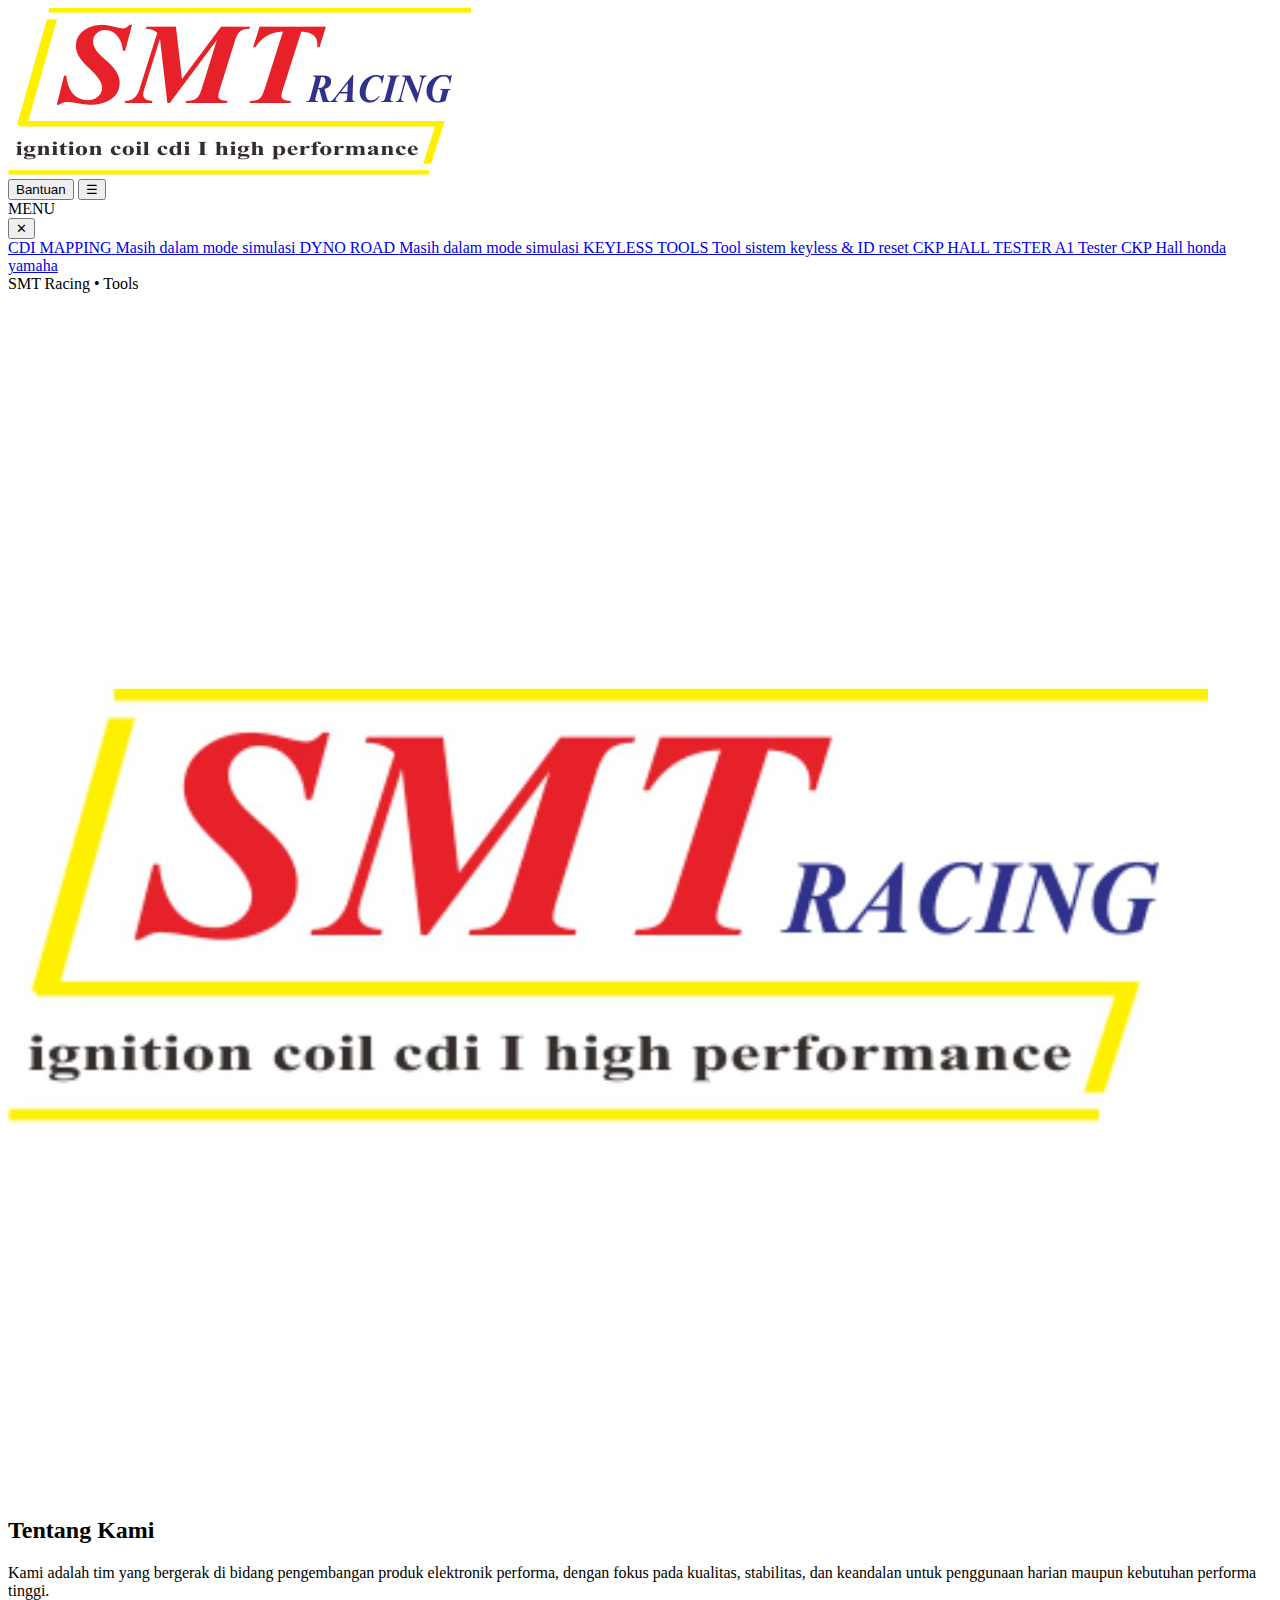
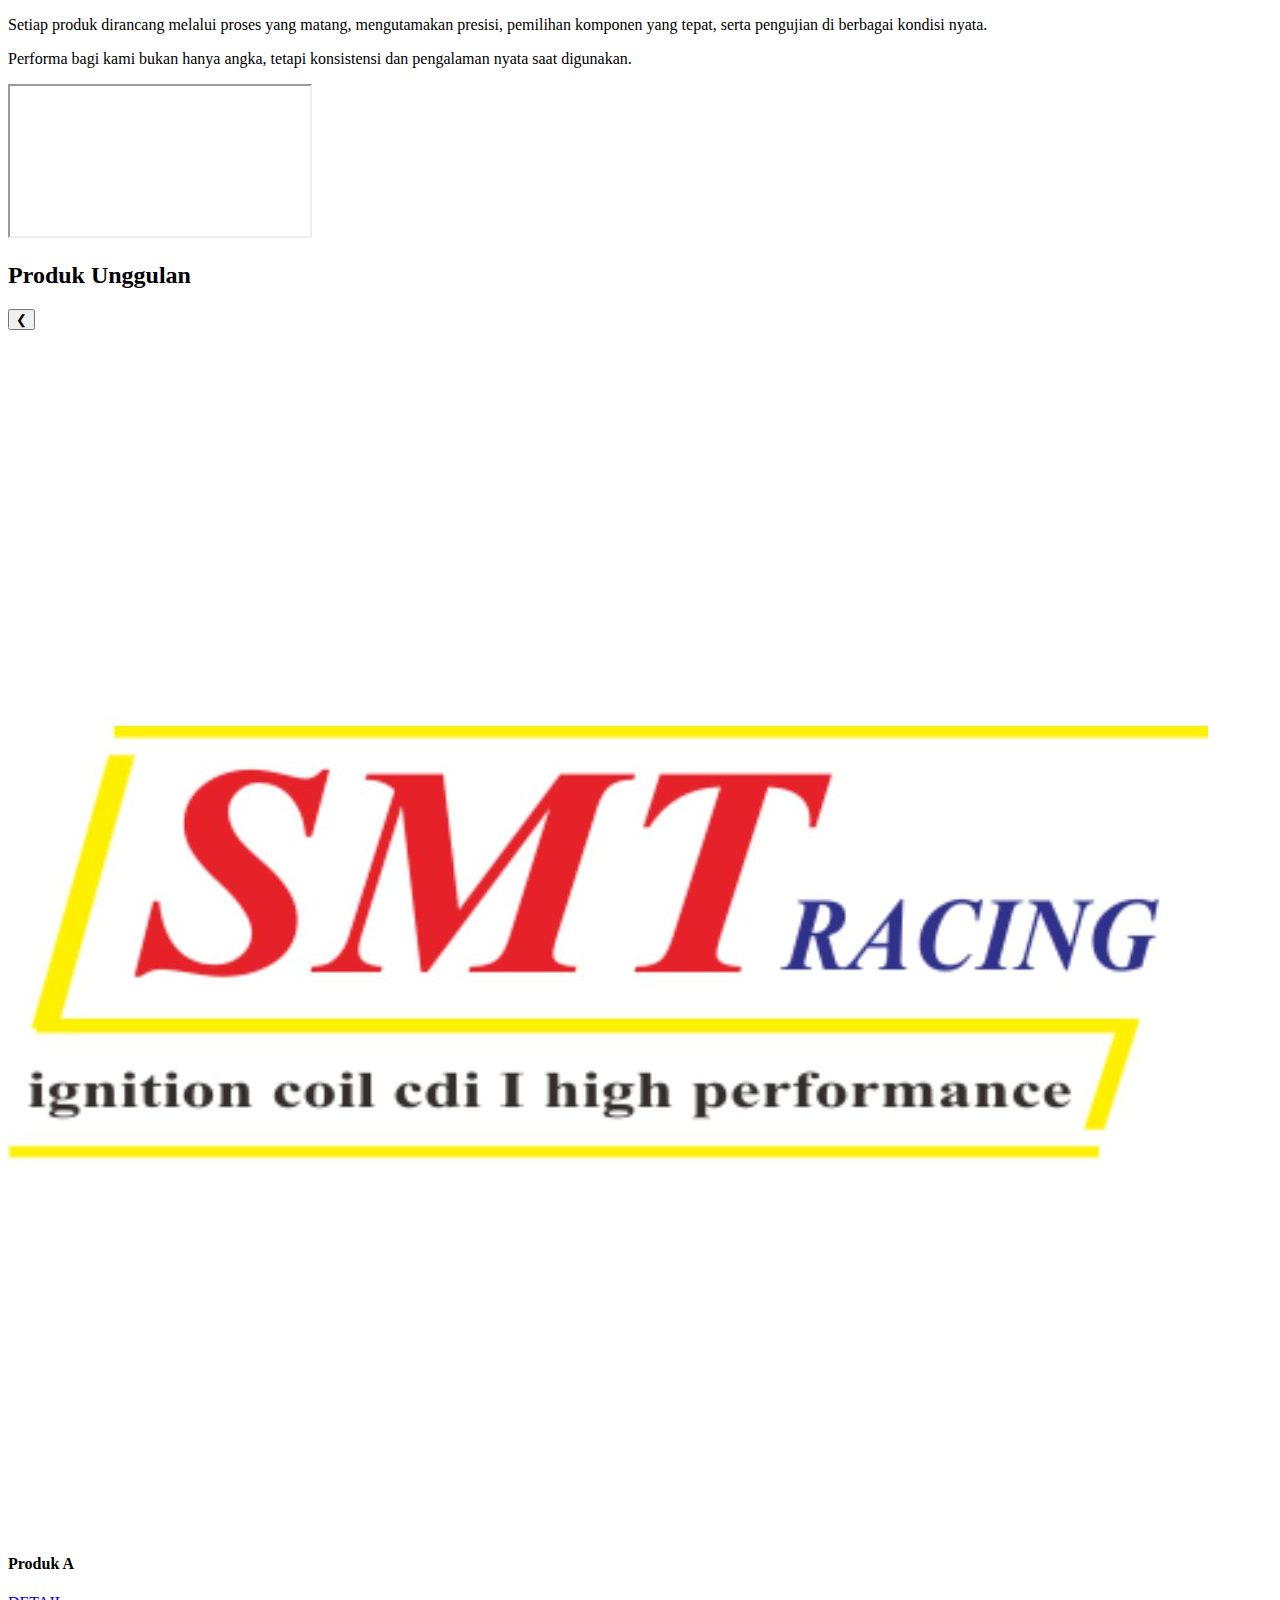
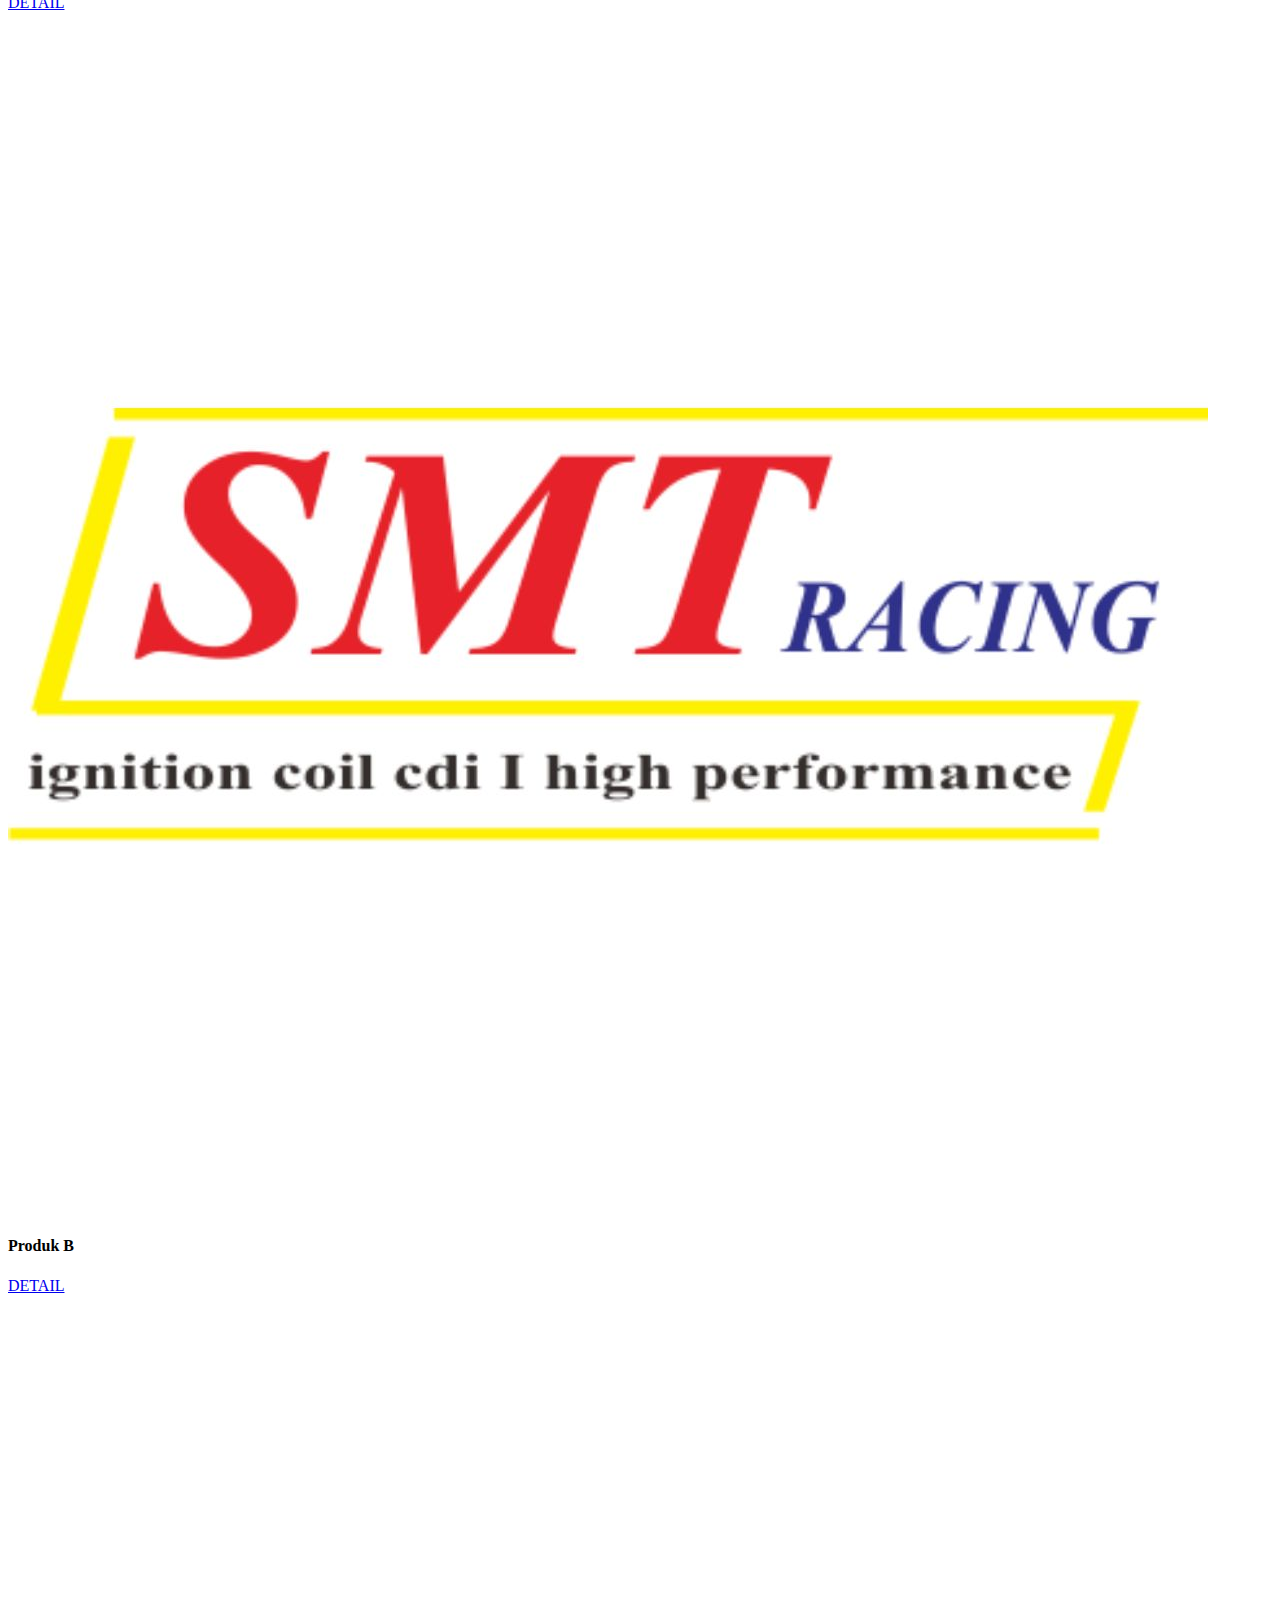
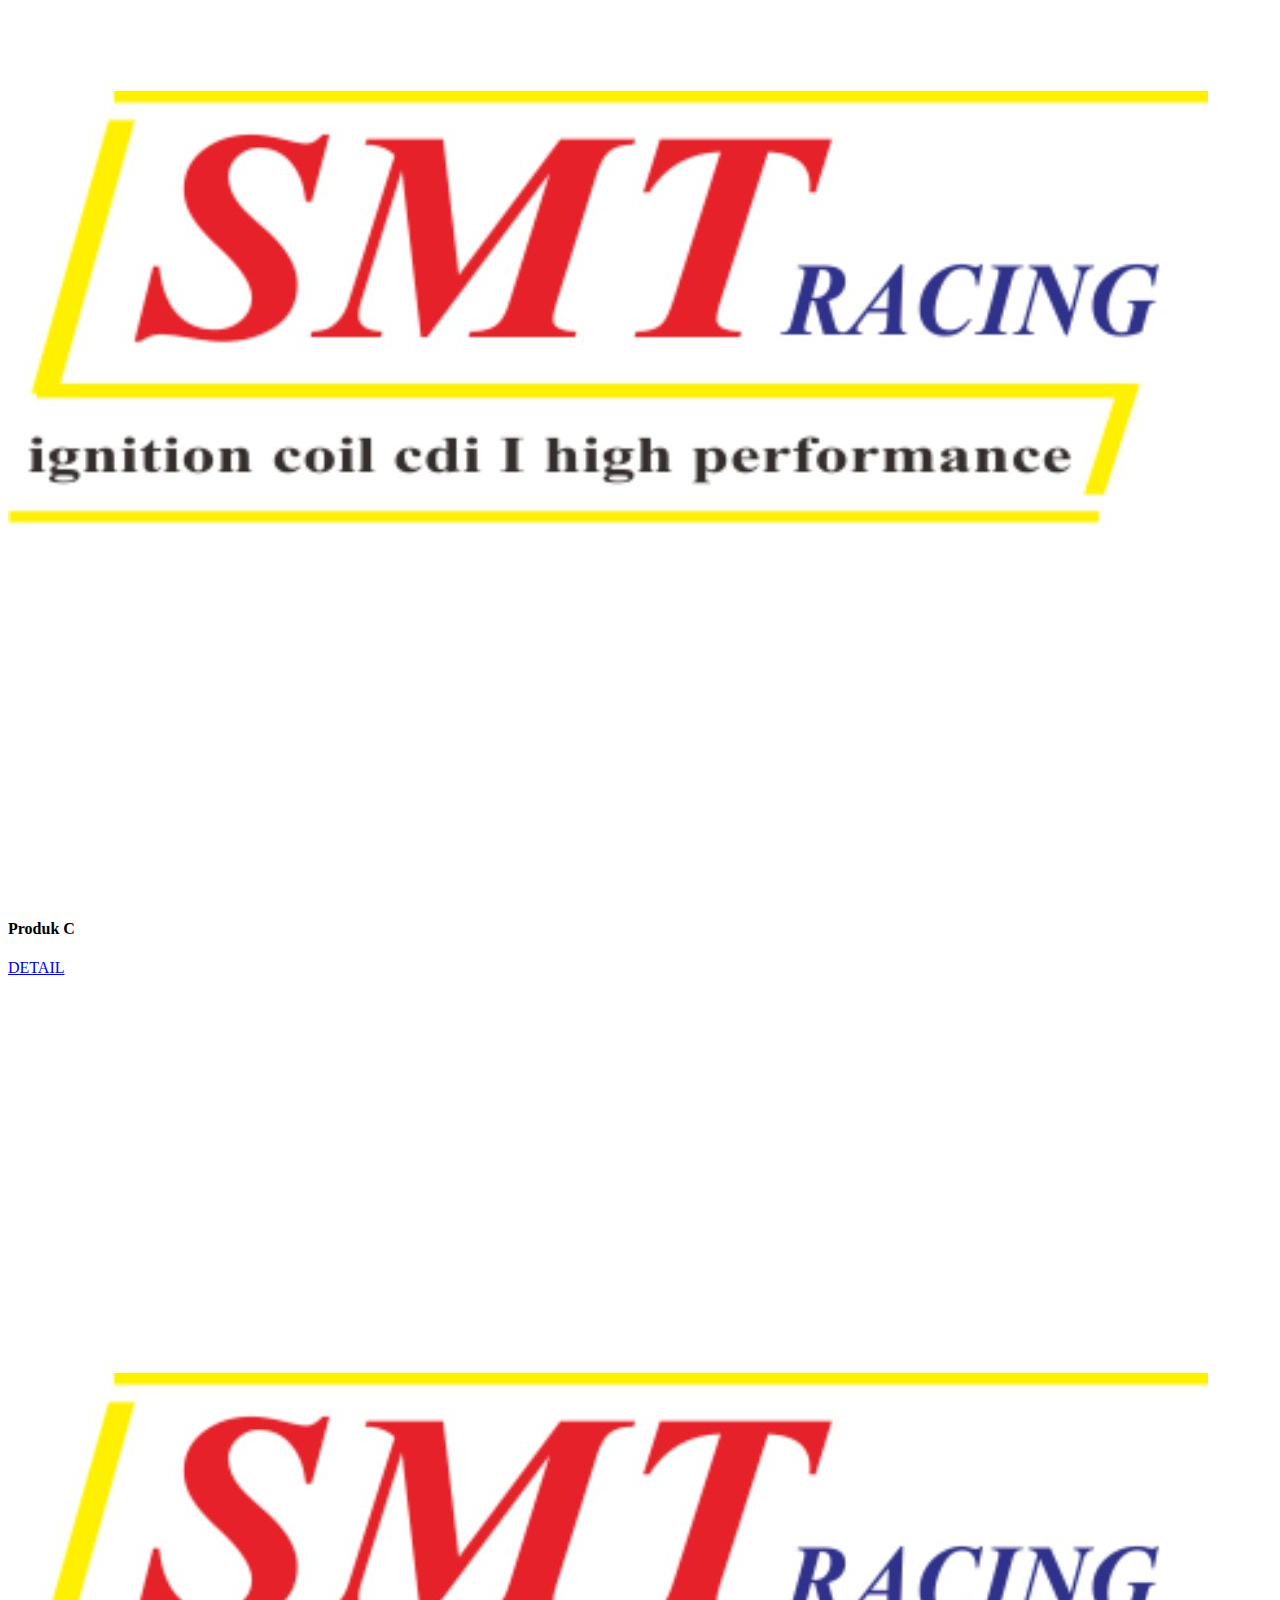
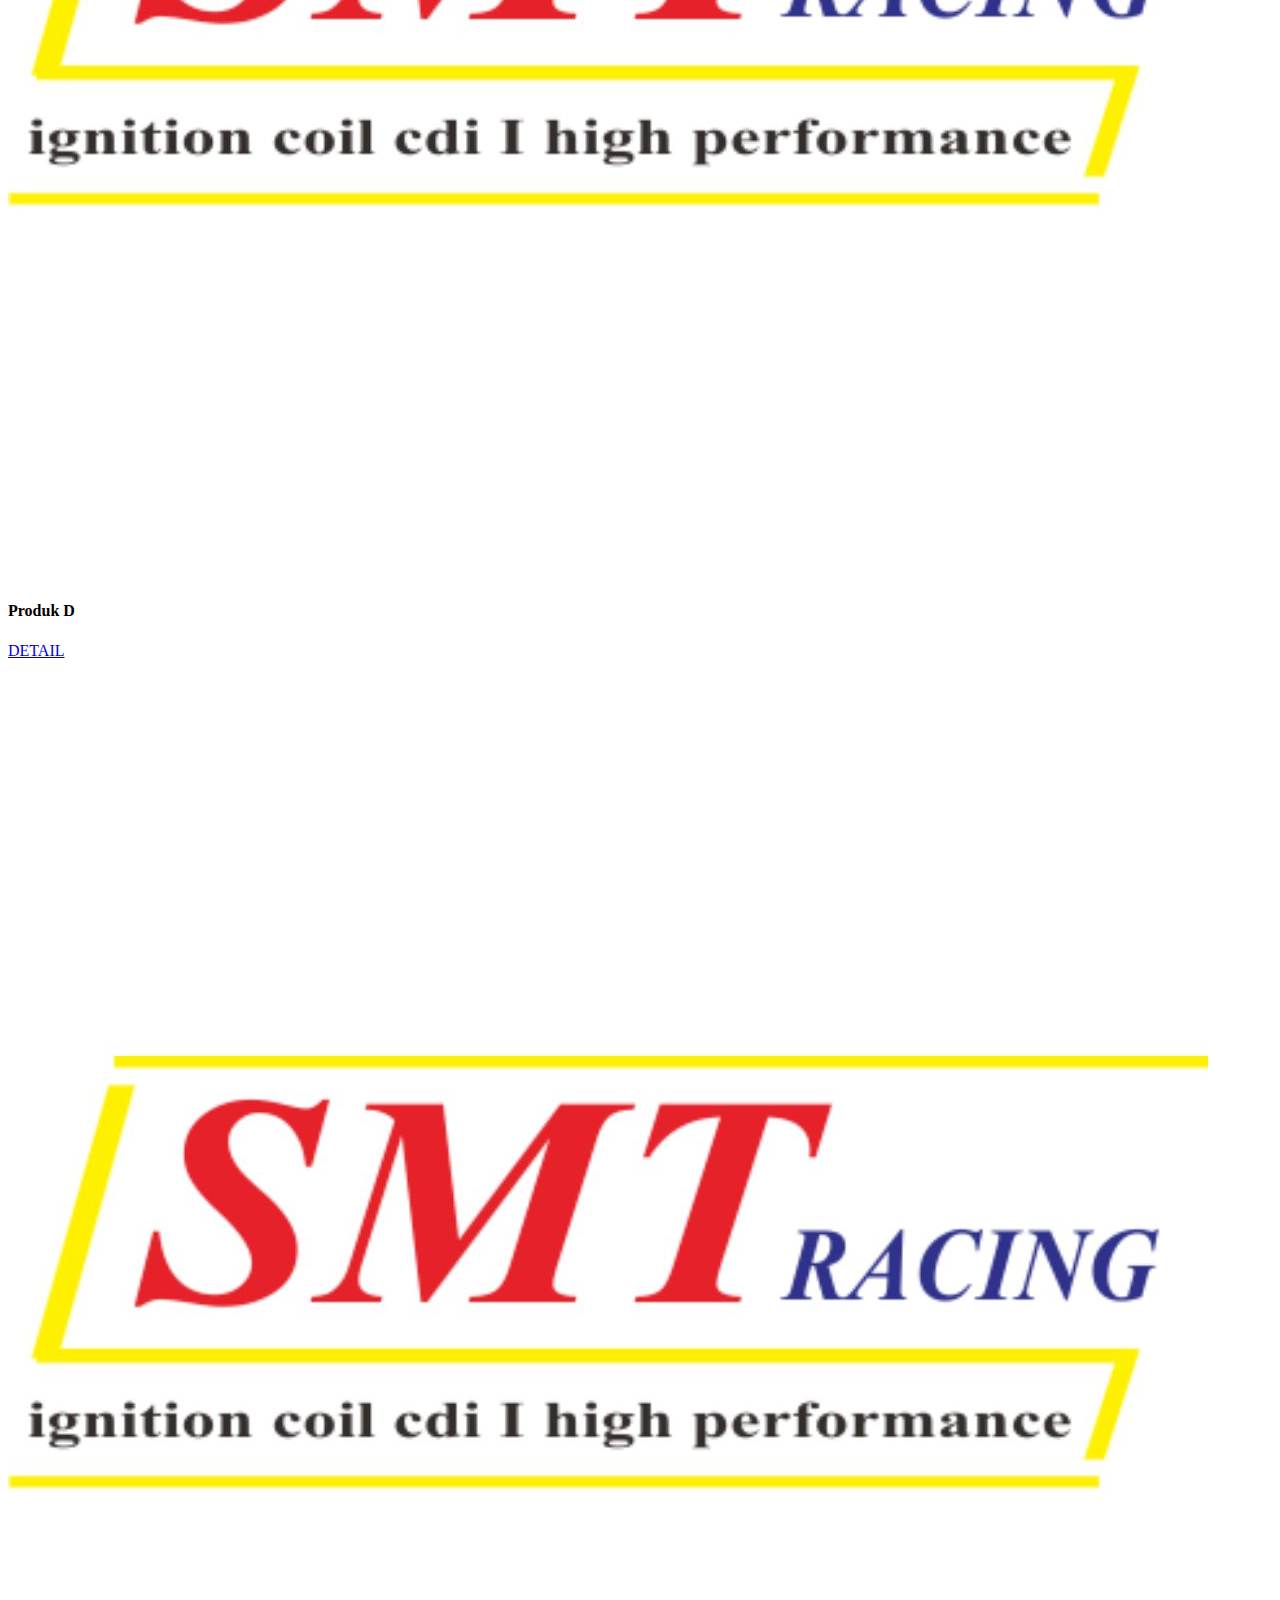
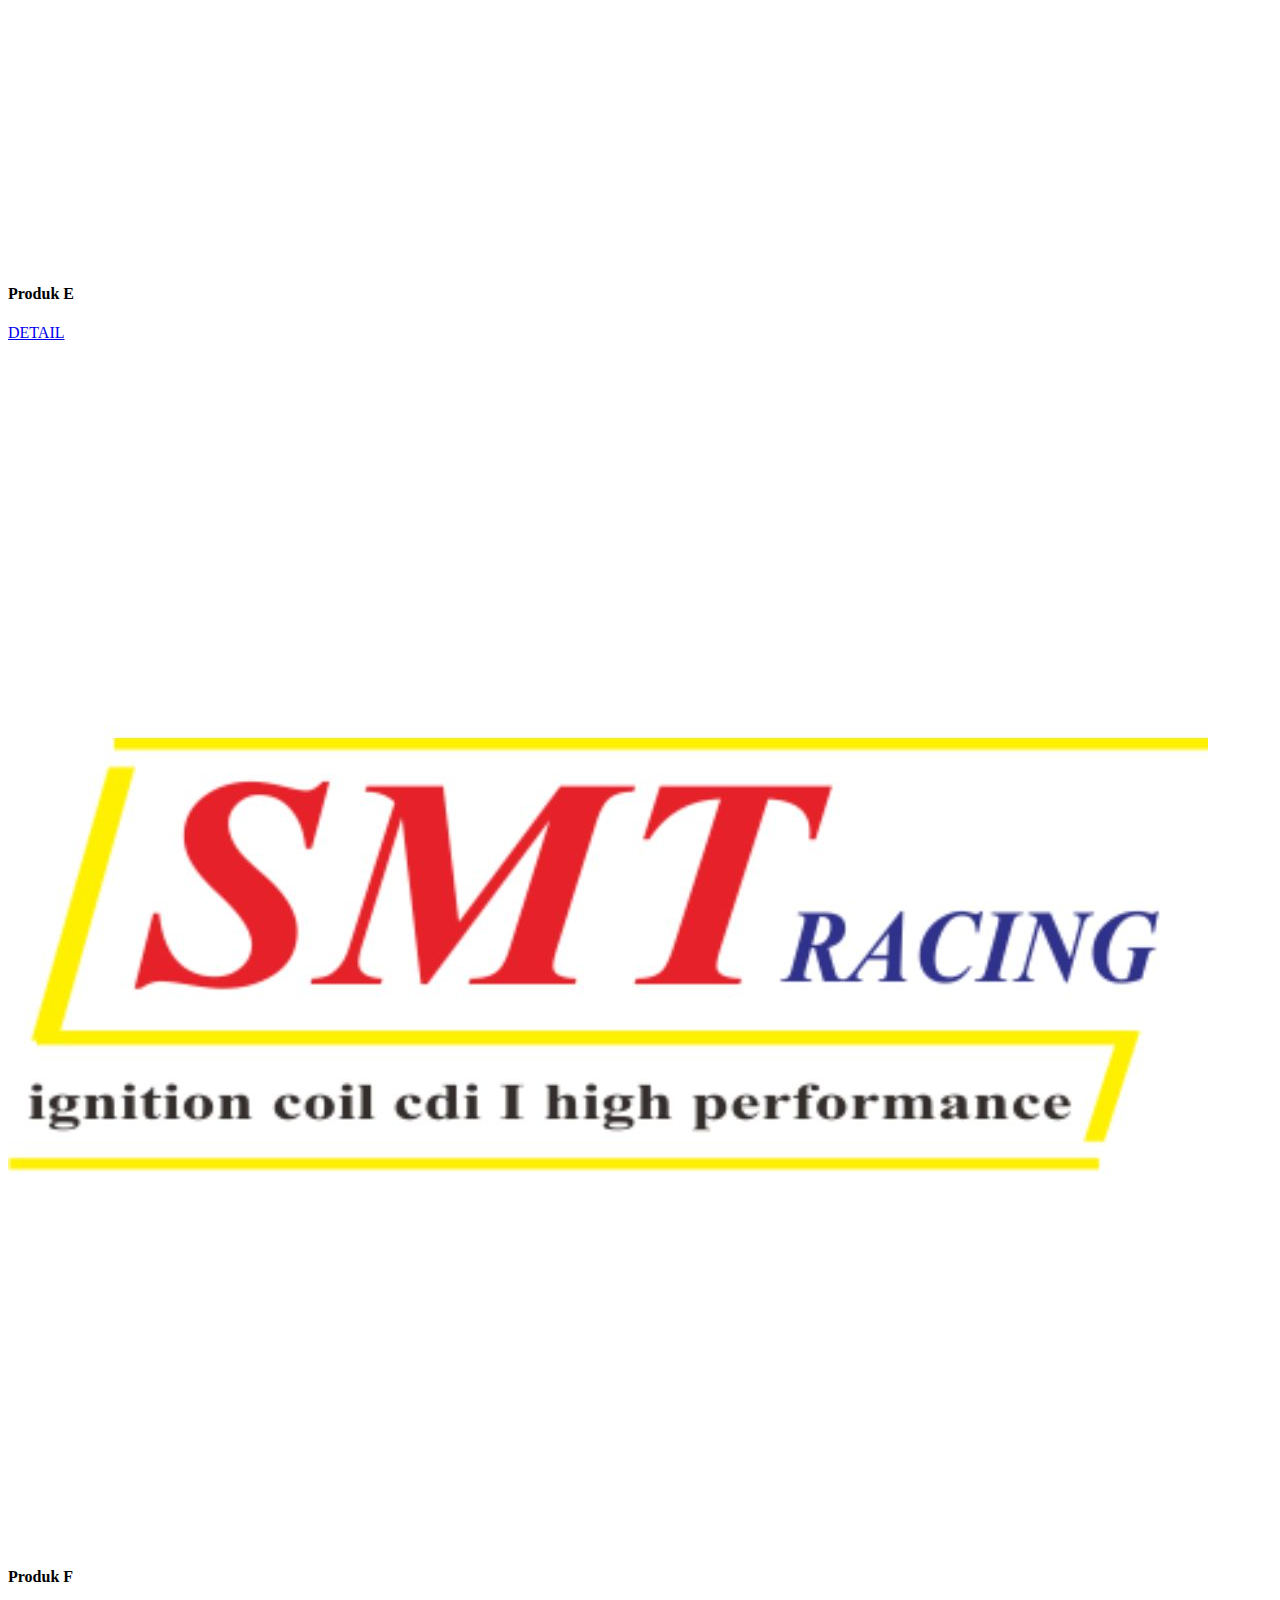
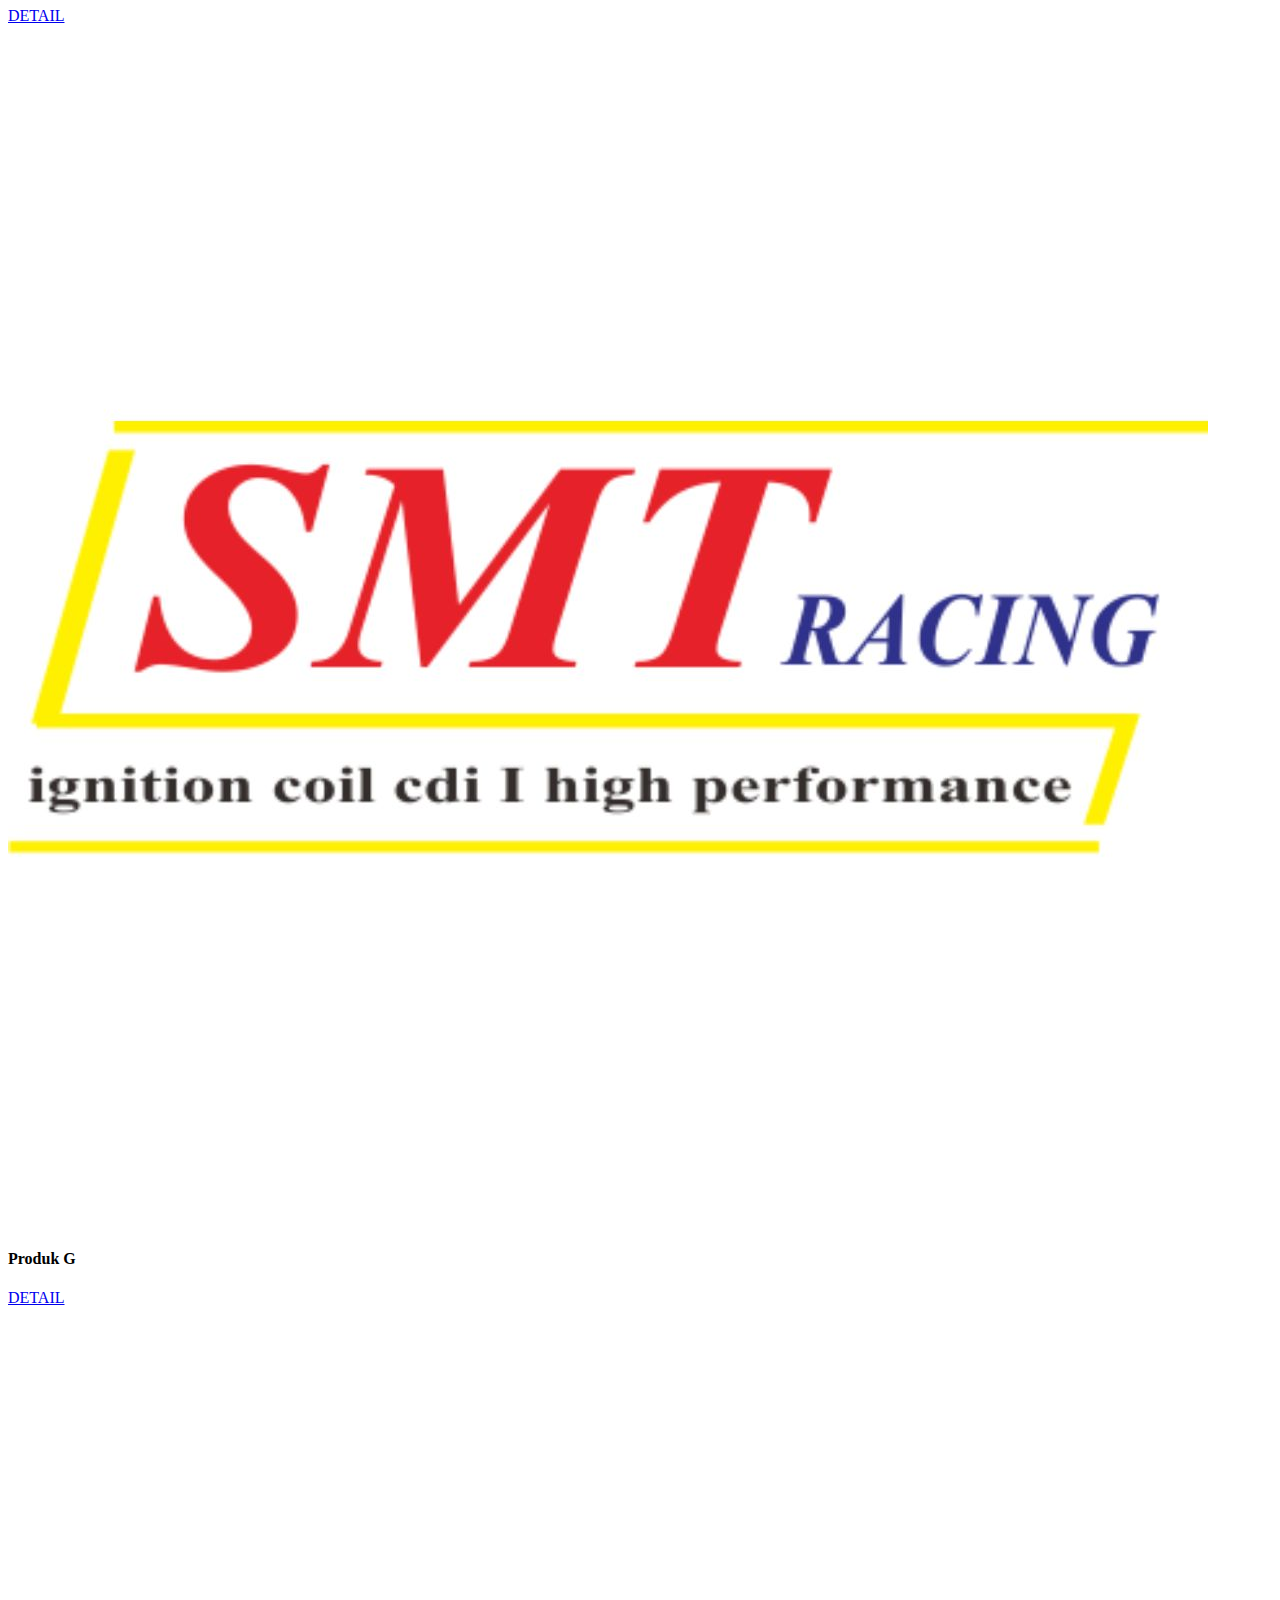
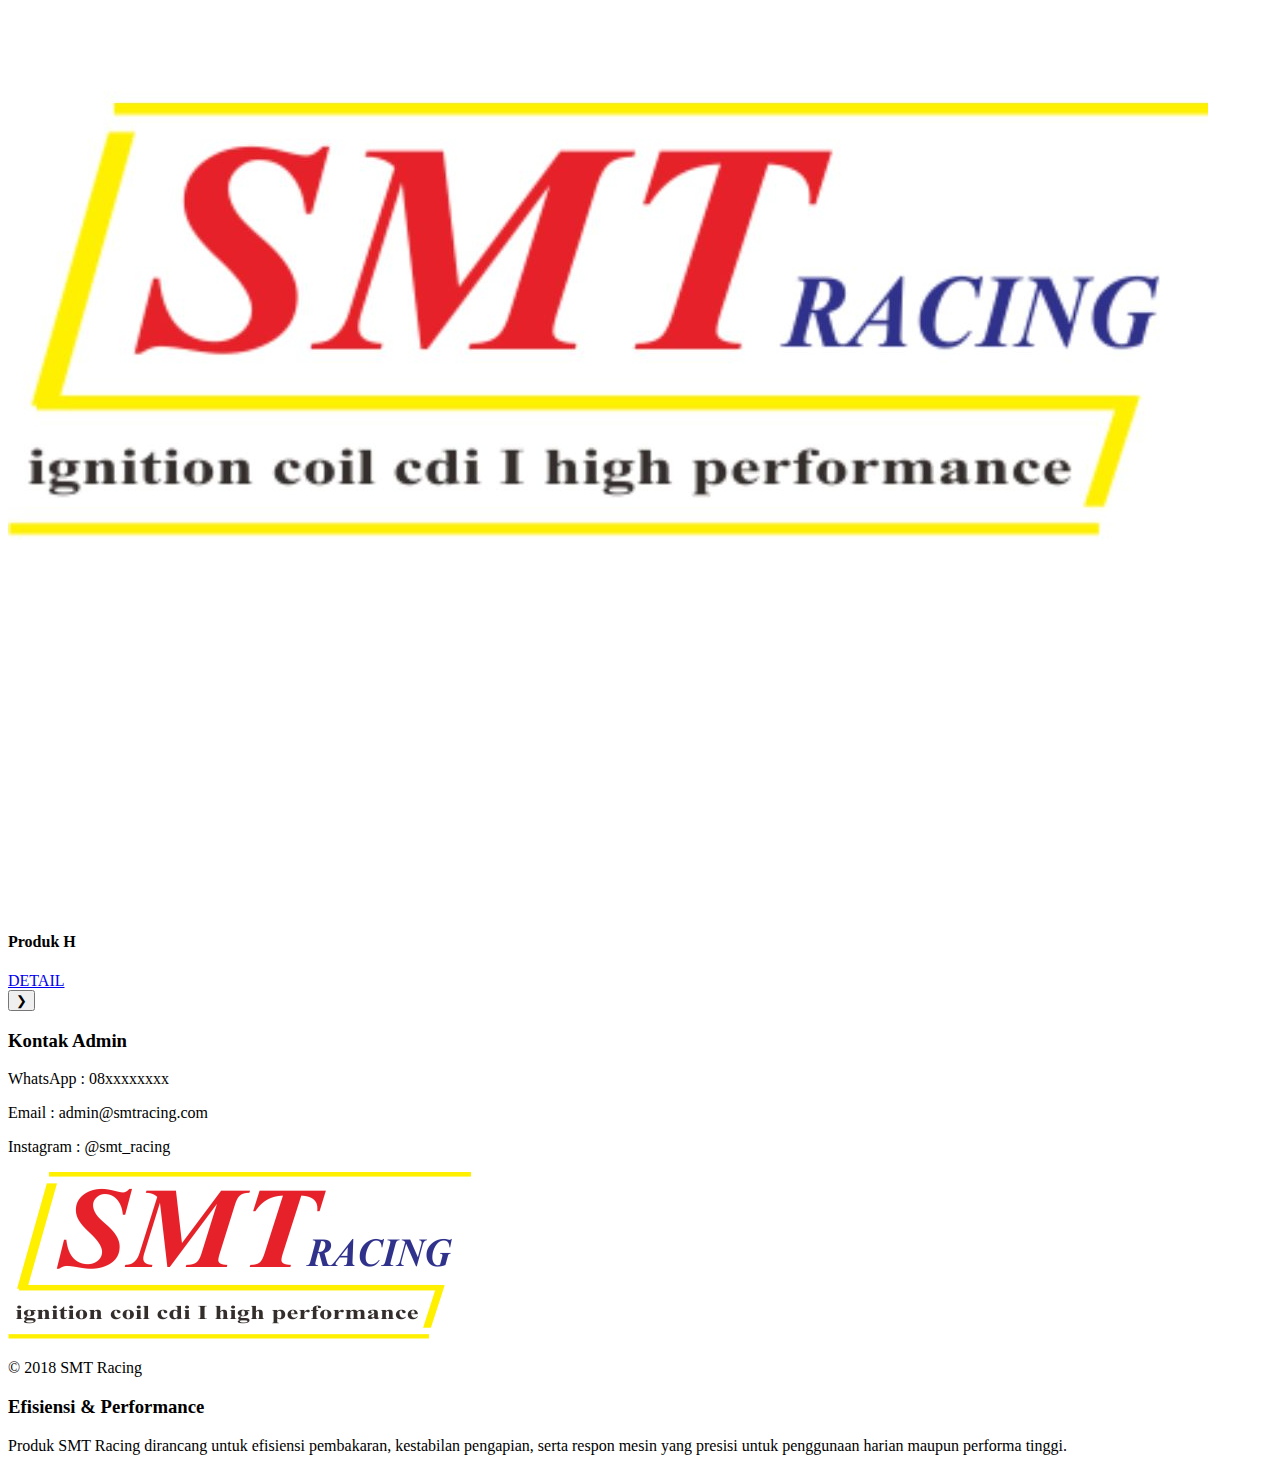
<file: index.html>
<!DOCTYPE html>
<html lang="id">
<head>
<meta charset="UTF-8">
<meta name="viewport" content="width=device-width, initial-scale=1.0">

<!-- ===== IDENTITAS GOOGLE ===== -->
<title>SMT Racing indonesia</title>
<meta name="description" content="SMT Racing adalah brand pengembang produk elektronik performa, ECU, dan sistem kontrol berbasis ESP32 untuk kebutuhan harian dan racing.">

<!-- ===== FAVICON (PROFIL GOOGLE) ===== -->
<link rel="icon" href="/favicon.ico" type="image/x-icon">

<!-- ===== OPEN GRAPH (SOSIAL & GOOGLE) ===== -->
<meta property="og:title" content="SMT Racing - Brand Performance">
<meta property="og:description" content="Produk elektronik performa & ECU berbasis ESP32 untuk harian dan racing.">
<meta property="og:image" content="https://www.smtracing.com/assets/logo-big.png">
<meta property="og:url" content="https://www.smtracing.com">
<meta property="og:type" content="website">

<!-- ===== STYLE ===== -->
<link rel="stylesheet" href="css/main.css">
</head>

<body>

<header class="topbar">
  <div class="top-left">
    <img src="assets/logo.png" class="logo-img" alt="SMT Racing Logo">
  </div>
  <div class="top-right">
    <button class="help-btn">Bantuan</button>
    <button class="menu-btn" id="menuBtn" aria-label="Menu" aria-controls="menuDrawer" aria-expanded="false">☰</button>
  </div>
</header>

<!-- ===== HAMBURGER MENU (DRAWER) ===== -->
<div class="menu-overlay" id="menuOverlay" aria-hidden="true"></div>

<aside class="menu-drawer" id="menuDrawer" aria-label="Menu">
  <div class="menu-head">
    <div class="menu-title">MENU</div>
    <button class="menu-close" id="menuClose" aria-label="Tutup">✕</button>
  </div>

  <nav class="menu-list">
    <a class="menu-item" href="/cdi/cdi-mapping.html">
      <span class="menu-item-title">CDI MAPPING</span>
      <span class="menu-item-sub">Masih dalam mode simulasi</span>
    </a>

    <a class="menu-item" href="/dyno/dyno-road.html">
      <span class="menu-item-title">DYNO ROAD</span>
      <span class="menu-item-sub">Masih dalam mode simulasi</span>
    </a>

    <a class="menu-item" href="/keyless/keyless-tools.html">
    <span class="menu-item-title">KEYLESS TOOLS</span>
    <span class="menu-item-sub">Tool sistem keyless & ID reset</span>
  </a>

    <a class="menu-item" href="/ckp/ckp-hall-tester.html">
    <span class="menu-item-title">CKP HALL TESTER A1</span>
    <span class="menu-item-sub">Tester CKP Hall honda yamaha</span>
  </a>
  </nav>

  <div class="menu-foot">
    <div class="menu-foot-note">SMT Racing • Tools</div>
  </div>
</aside>

<section class="hero-slider">
  <div class="slides">
    <div class="slide s1"></div>
    <div class="slide s2"></div>
    <div class="slide s3"></div>
    <div class="slide s4"></div>
  </div>

  <div class="slider-dots">
    <span class="active"></span>
    <span></span>
    <span></span>
    <span></span>
  </div>
</section>

<section class="about">
  <div class="about-wrap">

    <div class="about-image">
      <img src="assets/about.jpg" alt="Tentang SMT Racing">
    </div>

    <div class="about-text">
      <h2>Tentang Kami</h2>
      <p>Kami adalah tim yang bergerak di bidang pengembangan produk elektronik
        performa, dengan fokus pada kualitas, stabilitas, dan keandalan untuk
        penggunaan harian maupun kebutuhan performa tinggi.</p>
      <p>Setiap produk dirancang melalui proses yang matang, mengutamakan presisi,
        pemilihan komponen yang tepat, serta pengujian di berbagai kondisi nyata.</p>
      <p>Performa bagi kami bukan hanya angka, tetapi konsistensi dan pengalaman
        nyata saat digunakan.</p>
    </div>

  </div>
</section>

<section class="brand-video">
  <div class="video-frame">
    <iframe
      src="https://www.youtube.com/embed/VIDEO_ID"
      allowfullscreen>
    </iframe>
  </div>
</section>

<!-- ================= PRODUK UNGGULAN ================= -->
<section class="products">
  <h2>Produk Unggulan</h2>

  <div class="product-wrapper">
    <button class="prod-nav" id="prodPrev">&#10094;</button>

    <div class="product-track" id="productTrack">

      <div class="product-card">
        <div class="img">
          <img src="assets/products/produk-a.jpg" alt="Produk SMT Racing A">
        </div>
        <h4>Produk A</h4>
        <a href="produk-a.html" class="detail-btn">DETAIL</a>
      </div>

      <div class="product-card">
        <div class="img">
          <img src="assets/products/produk-b.jpg" alt="Produk SMT Racing B">
        </div>
        <h4>Produk B</h4>
        <a href="produk-b.html" class="detail-btn">DETAIL</a>
      </div>

      <div class="product-card">
        <div class="img">
          <img src="assets/products/produk-c.jpg" alt="Produk SMT Racing C">
        </div>
        <h4>Produk C</h4>
        <a href="produk-c.html" class="detail-btn">DETAIL</a>
      </div>

      <div class="product-card">
        <div class="img">
          <img src="assets/products/produk-d.jpg" alt="Produk SMT Racing D">
        </div>
        <h4>Produk D</h4>
        <a href="produk-d.html" class="detail-btn">DETAIL</a>
      </div>

      <div class="product-card">
        <div class="img">
          <img src="assets/products/produk-e.jpg" alt="Produk SMT Racing E">
        </div>
        <h4>Produk E</h4>
        <a href="produk-e.html" class="detail-btn">DETAIL</a>
      </div>

      <div class="product-card">
        <div class="img">
          <img src="assets/products/produk-f.jpg" alt="Produk SMT Racing F">
        </div>
        <h4>Produk F</h4>
        <a href="produk-f.html" class="detail-btn">DETAIL</a>
      </div>

      <div class="product-card">
        <div class="img">
          <img src="assets/products/produk-g.jpg" alt="Produk SMT Racing G">
        </div>
        <h4>Produk G</h4>
        <a href="produk-g.html" class="detail-btn">DETAIL</a>
      </div>

      <div class="product-card">
        <div class="img">
          <img src="assets/products/produk-h.jpg" alt="Produk SMT Racing H">
        </div>
        <h4>Produk H</h4>
        <a href="produk-h.html" class="detail-btn">DETAIL</a>
      </div>

    </div>

    <button class="prod-nav" id="prodNext">&#10095;</button>
  </div>
</section>

<section class="brand-last">
  <div class="brand-last-wrap">
    <div class="brand-contact">
      <h3>Kontak Admin</h3>
      <p>WhatsApp : 08xxxxxxxx</p>
      <p>Email : admin@smtracing.com</p>
      <p>Instagram : @smt_racing</p>
    </div>

    <div class="brand-center">
      <img src="assets/logo-big.png" alt="SMT Racing Logo">
      <p class="brand-year">© 2018 SMT Racing</p>
    </div>

    <div class="brand-desc">
      <h3>Efisiensi & Performance</h3>
      <p>Produk SMT Racing dirancang untuk efisiensi pembakaran,
        kestabilan pengapian, serta respon mesin yang presisi
        untuk penggunaan harian maupun performa tinggi.</p>
    </div>
  </div>
</section>

<script src="js/main.js"></script>
</body>
</html>
</file>
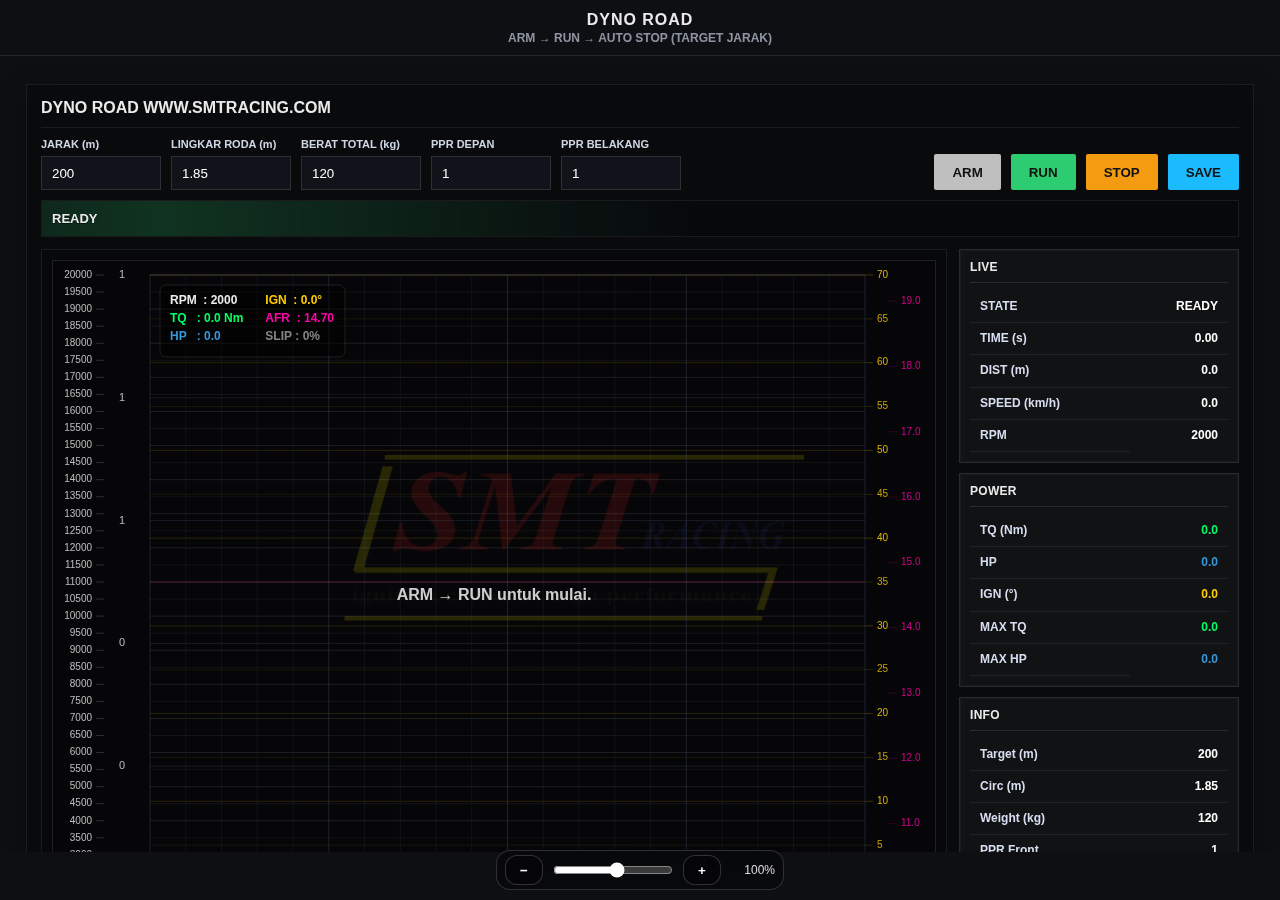
<file: dyno-road.html>
<!-- dyno-road.html (ZOOM + PWA INSTALL + VH FIX + DOCK STABIL) -->
<!DOCTYPE html>
<html lang="id">
<head>
  <meta charset="UTF-8" />
  <meta name="viewport" content="width=device-width, initial-scale=1.0, viewport-fit=cover" />
  <title>DYNO ROAD</title>

  <!-- ===== PWA ===== -->
  <link rel="manifest" href="/dyno.webmanifest?v=1">
  <meta name="theme-color" content="#0e0f13">

  <!-- iOS A2HS -->
  <meta name="apple-mobile-web-app-capable" content="yes">
  <meta name="apple-mobile-web-app-status-bar-style" content="black-translucent">
  <meta name="apple-mobile-web-app-title" content="DYNO ROAD">
  <link rel="apple-touch-icon" href="/assets/icon-192.png">

  <!-- style utama -->
  <link rel="stylesheet" href="dyno/css/style.css"/>

  <style>
    :root{
      --topbar-h: 56px;
      --dock-h: 56px;          /* ruang aman untuk dock */
      --ui-zoom: 1;            /* zoom konten */
      --vh: 1vh;               /* di-set JS (visualViewport) */
      --safe-bottom: env(safe-area-inset-bottom, 0px);
    }

    /* Root layar */
    html, body{
      width:100%;
      height: calc(var(--vh) * 100);
      margin:0;
      overflow:hidden;
      overscroll-behavior:none;
      background:#0e0f13;
    }

    /* Bungkus 1 layar */
    #appRoot{
      height: calc(var(--vh) * 100);
      width:100vw;
      position:relative;
      overflow:hidden;
    }

    /* Topbar tetap */
    .topbar{
      position:absolute;
      top:0; left:0; right:0;
      height:var(--topbar-h);
      z-index:1000;
      display:flex;
      flex-direction:column;
      justify-content:center;
      padding:6px 14px;
      background:rgba(14,15,19,.92);
      border-bottom:1px solid rgba(255,255,255,.10);
      backdrop-filter: blur(8px);
    }
    .topbar .title{ font-weight:900; letter-spacing:.06em; }
    .topbar .subtitle{ opacity:.75; font-size:12px; margin-top:2px; }

    /* Tombol install di kanan atas */
    .top-actions{
      position:absolute;
      right:10px;
      top:50%;
      transform:translateY(-50%);
      display:flex;
      align-items:center;
      gap:10px;
      z-index:1001;
    }
    .chip-btn{
      display:inline-flex;
      align-items:center;
      justify-content:center;
      gap:8px;
      height:34px;
      padding:0 12px;
      border-radius:12px;
      border:1px solid rgba(255,255,255,.18);
      background:rgba(0,0,0,.35);
      color:#fff;
      font-weight:800;
      letter-spacing:.04em;
      font-size:12px;
      cursor:pointer;
      backdrop-filter: blur(8px);
      -webkit-tap-highlight-color: transparent;
      user-select:none;
      white-space:nowrap;
    }
    .chip-btn:active{ transform:translateY(-50%) scale(.98); }

    /* Workspace scrollable (konten) */
    #workspace{
      position:absolute;
      top:var(--topbar-h);
      left:0;
      right:0;
      bottom: calc(var(--dock-h) + var(--safe-bottom));
      overflow:auto;
      -webkit-overflow-scrolling:touch;
      overscroll-behavior:contain;

      /* penting: jangan biarkan padding/height berubah saat zoom */
      padding: 14px 12px 18px 12px;
      box-sizing:border-box;
    }
    #workspace::-webkit-scrollbar{ display:none; }

    /* Inner yang di-zoom: supaya DOCK tidak ikut terdorong */
    #workspaceInner{
      transform-origin: top left;
      transform: scale(var(--ui-zoom));
      width: calc(100% / var(--ui-zoom));
      min-height: calc(100% / var(--ui-zoom));
    }

    /* Dock zoom FIXED (bukan absolute) -> tidak akan “naik ke tengah” saat zoom out */
    .zoom-dock{
      position:fixed;
      left:50%;
      bottom: calc(10px + var(--safe-bottom));
      transform:translateX(-50%);
      z-index:2000;

      height:44px;
      display:flex;
      align-items:center;
      gap:10px;
      padding:8px 10px;
      border-radius:14px;
      border:1px solid rgba(255,255,255,.16);
      background:rgba(0,0,0,.40);
      backdrop-filter: blur(10px);
      -webkit-tap-highlight-color: transparent;
      user-select:none;
      max-width: calc(100vw - 16px);
      box-sizing:border-box;
    }
    .zoom-dock .zbtn{
      height:32px;
      min-width:40px;
      padding:0 10px;
      border-radius:12px;
      border:1px solid rgba(255,255,255,.18);
      background:rgba(0,0,0,.35);
      color:#fff;
      font-weight:900;
      cursor:pointer;
    }
    .zoom-dock .zbtn:active{ transform:scale(.98); }
    .zoom-dock .zrange{
      width:140px;
      accent-color:#ffffff;
    }
    .zoom-dock .zlabel{
      font-size:12px;
      color:#fff;
      opacity:.85;
      min-width:44px;
      text-align:right;
    }

    /* kecilkan dock saat landscape biar area mapping lega */
    @media (orientation: landscape){
      :root{ --dock-h: 48px; }
      .zoom-dock{ height:40px; padding:6px 8px; }
      .zoom-dock .zbtn{ height:30px; min-width:38px; }
      .zoom-dock .zrange{ width:120px; }
    }

    @media (max-width:420px){
      :root{ --dock-h: 56px; }
      .zoom-dock .zrange{ width:110px; }
      .zoom-dock .zlabel{ min-width:40px; }
    }

    /* OPTIONAL: kunci gesture canvas dyno kalau butuh (tidak ganggu scroll page) */
    /* #dynoCanvas{ touch-action:none; } */
  </style>
</head>

<body>
<div id="appRoot">

  <header class="topbar">
    <div class="title">DYNO ROAD</div>
    <div class="subtitle">ARM → RUN → AUTO STOP (TARGET JARAK)</div>

    <div class="top-actions">
      <button id="installBtn" class="chip-btn" type="button" style="display:none;">⬇ INSTALL</button>
    </div>
  </header>

  <div id="workspace">
    <div id="workspaceInner">

      <main class="page">
        <section class="card">
          <div class="card-head">
            <div class="h1">DYNO ROAD WWW.SMTRACING.COM</div>
          </div>

          <div class="controls">
            <div class="grid">
              <div class="field">
                <label>JARAK (m)</label>
                <input id="d_targetM" type="number" step="1" value="200"/>
              </div>

              <div class="field">
                <label>LINGKAR RODA (m)</label>
                <input id="d_circM" type="number" step="0.01" value="1.85"/>
              </div>

              <div class="field">
                <label>BERAT TOTAL (kg)</label>
                <input id="d_weightKg" type="number" step="1" value="120"/>
              </div>

              <div class="field">
                <label>PPR DEPAN</label>
                <input id="d_pprFront" type="number" step="1" value="1"/>
              </div>

              <div class="field">
                <label>PPR BELAKANG</label>
                <input id="d_pprRear" type="number" step="1" value="1"/>
              </div>
              <!-- TICK DIHAPUS -->
              <!-- RPM START/END DIHAPUS (dikunci di JS) -->
            </div>

            <div class="btns">
              <button class="btn gray" onclick="DYNO_arm()">ARM</button>
              <button class="btn green" onclick="DYNO_run()">RUN</button>
              <button class="btn orange" onclick="DYNO_stop()">STOP</button>
              <button class="btn blue" onclick="DYNO_saveCSV()">SAVE</button>
            </div>
          </div>

          <div class="statusbar">
            <div id="d_status" class="status">READY</div>
          </div>

          <div class="layout layout-wide">
            <div class="graph-wrap graph-wrap-wide">
              <canvas id="dynoCanvas"></canvas>
            </div>

            <aside class="side side-wide">
              <div class="box">
                <div class="box-title">LIVE</div>
                <div class="kv">
                  <div class="k">STATE</div><div class="v" id="d_state">READY</div>
                  <div class="k">TIME (s)</div><div class="v" id="d_time">0.00</div>
                  <div class="k">DIST (m)</div><div class="v" id="d_dist">0.0</div>
                  <div class="k">SPEED (km/h)</div><div class="v" id="d_speedLive">0.0</div>
                  <div class="k">RPM</div><div class="v" id="d_rpmLive">0</div>
                </div>
              </div>

              <div class="box">
                <div class="box-title">POWER</div>
                <div class="kv">
                  <div class="k">TQ (Nm)</div><div class="v tq" id="d_tqLive">0.0</div>
                  <div class="k">HP</div><div class="v hp" id="d_hpLive">0.0</div>
                  <div class="k">IGN (°)</div><div class="v ign" id="d_ignLive">0.0</div>
                  <div class="k">MAX TQ</div><div class="v tq" id="d_tqMax">0.0</div>
                  <div class="k">MAX HP</div><div class="v hp" id="d_hpMax">0.0</div>
                </div>
              </div>

              <div class="box">
                <div class="box-title">INFO</div>
                <div class="kv">
                  <div class="k">Target (m)</div><div class="v" id="d_targetShow">200</div>
                  <div class="k">Circ (m)</div><div class="v" id="d_circShow">1.85</div>
                  <div class="k">Weight (kg)</div><div class="v" id="d_weightShow">120</div>
                  <div class="k">PPR Front</div><div class="v" id="d_pprFrontShow">1</div>
                  <div class="k">PPR Rear</div><div class="v" id="d_pprRearShow">1</div>
                  <div class="k">Log</div><div class="v" id="d_logInfo">0 rows</div>
                </div>
              </div>
            </aside>
          </div>

          <div class="table-wrap table-wide">
            <div class="table-title">DATA LOG</div>
            <div class="table-scroll">
              <table class="log">
                <thead>
                  <tr>
                    <th style="text-align:left">t(s)</th>
                    <th>rpm</th>
                    <th>tq(Nm)</th>
                    <th>hp</th>
                    <th>ign(°)</th>
                    <th>afr</th>
                    <th>dist(m)</th>
                  </tr>
                </thead>
                <tbody id="d_tbody"></tbody>
              </table>
            </div>
          </div>

        </section>
      </main>

    </div>
  </div>

  <!-- ===== DOCK ZOOM ===== -->
  <div class="zoom-dock" id="zoomDock">
    <button class="zbtn" id="zoomOutBtn" type="button">−</button>
    <!-- min bisa sampai 30% biar “lega” (0% tidak mungkin karena skala 0 bikin elemen hilang total) -->
    <input class="zrange" id="zoomRange" type="range" min="30" max="160" value="100">
    <button class="zbtn" id="zoomInBtn" type="button">+</button>
    <div class="zlabel" id="zoomLabel">100%</div>
  </div>

</div>

<!-- scripts -->
<script src="dyno/js/esp-api-dual.js"></script>
<script src="dyno/js/dyno-road.js"></script>
<script src="dyno/js/app.js"></script>

<script>
/* ===== FIX VH untuk Android (rotate + address bar) ===== */
(function(){
  function getH(){
    if (window.visualViewport && typeof window.visualViewport.height === "number"){
      return window.visualViewport.height;
    }
    return window.innerHeight;
  }
  function setVH(){
    const h = getH();
    document.documentElement.style.setProperty('--vh', (h * 0.01) + 'px');
  }
  setVH();
  window.addEventListener('resize', setVH, {passive:true});
  if (window.visualViewport){
    window.visualViewport.addEventListener('resize', setVH, {passive:true});
  }
  window.addEventListener('orientationchange', () => {
    setTimeout(setVH, 250);
    setTimeout(setVH, 600);
  }, {passive:true});
})();
</script>

<script>
document.addEventListener('DOMContentLoaded', () => {

  /* ===== ZOOM UI (hanya workspaceInner) ===== */
  const zoomRange = document.getElementById('zoomRange');
  const zoomInBtn = document.getElementById('zoomInBtn');
  const zoomOutBtn = document.getElementById('zoomOutBtn');
  const zoomLabel = document.getElementById('zoomLabel');

  function setZoomPct(pct){
    const clamped = Math.max(30, Math.min(160, pct));
    const z = clamped / 100;

    document.documentElement.style.setProperty('--ui-zoom', z.toFixed(3));
    zoomRange.value = String(clamped);
    zoomLabel.textContent = clamped + "%";

    /* penting: redraw canvas setelah zoom supaya tajam & ukuran pas */
    requestAnimationFrame(() => {
      try{
        if (typeof window.DYNO_redraw === "function") window.DYNO_redraw();
      }catch(e){}
      try{
        const c = document.getElementById("dynoCanvas");
        if (c && typeof window.renderDyno === "function") window.renderDyno();
      }catch(e){}
      /* fallback: paksa resize event biar dyno-road.js yang handle */
      window.dispatchEvent(new Event("resize"));
    });
  }
  setZoomPct(100);

  zoomRange.addEventListener('input', () => setZoomPct(parseInt(zoomRange.value,10) || 100));
  zoomInBtn.addEventListener('click', () => setZoomPct((parseInt(zoomRange.value,10) || 100) + 5));
  zoomOutBtn.addEventListener('click', () => setZoomPct((parseInt(zoomRange.value,10) || 100) - 5));

  /* ===== PWA INSTALL ===== */
  const installBtn = document.getElementById('installBtn');
  let deferredPrompt = null;

  window.addEventListener('beforeinstallprompt', (e) => {
    e.preventDefault();
    deferredPrompt = e;
    installBtn.style.display = 'inline-flex';
  });

  installBtn.addEventListener('click', async () => {
    if (!deferredPrompt) return;
    deferredPrompt.prompt();
    await deferredPrompt.userChoice;
    deferredPrompt = null;
    installBtn.style.display = 'none';
  });

  window.addEventListener('appinstalled', () => {
    installBtn.style.display = 'none';
  });

  /* ===== SW ===== */
  if ("serviceWorker" in navigator) {
    navigator.serviceWorker.register("/dyno/service-worker.js").catch(()=>{});
  }
});
</script>

</body>
</html>
</file>
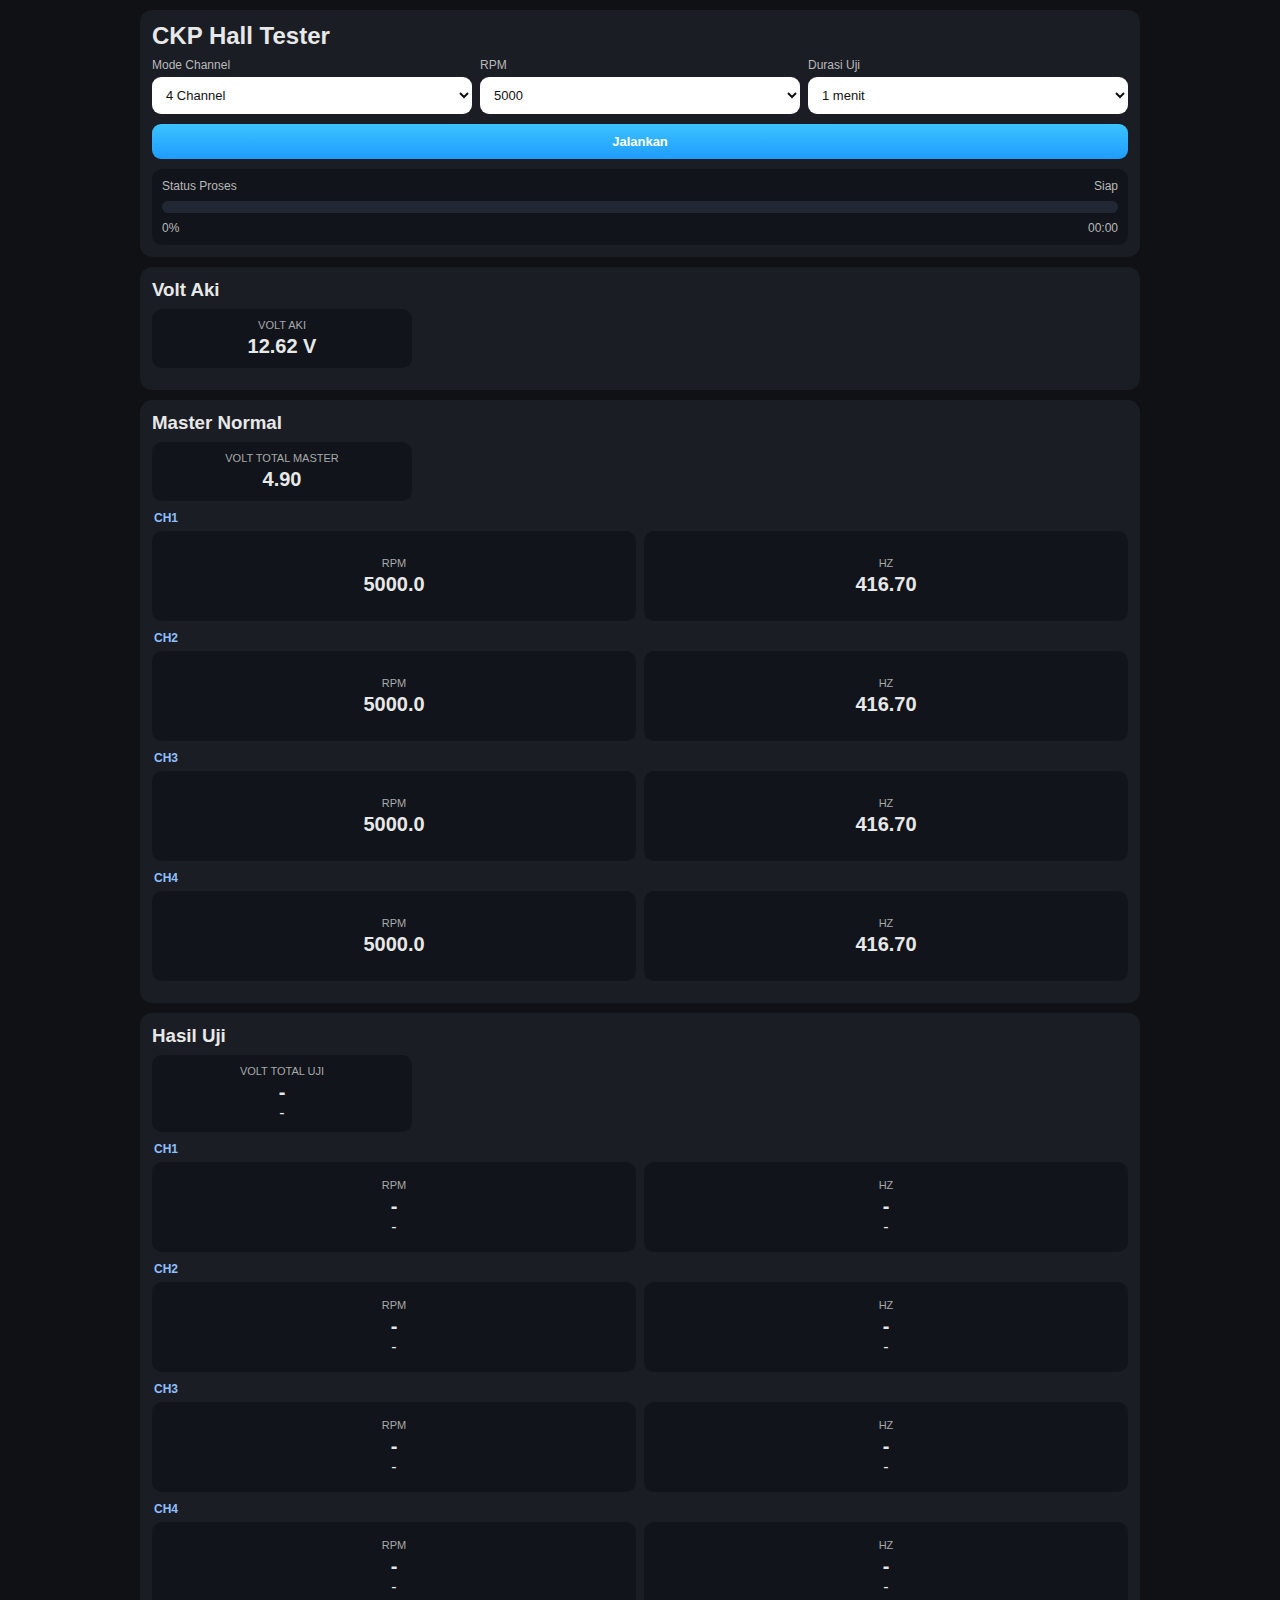
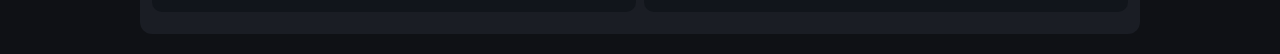
<file: ckp/ckp-hall-tester.html>
<!DOCTYPE html>
<html lang="id">
<head>
  <meta charset="UTF-8" />
  <meta name="viewport" content="width=device-width,initial-scale=1.0" />
  <title>CKP Hall Tester</title>
  <link rel="stylesheet" href="style.css" />
</head>
<body>
  <div class="wrap">

    <div class="box">
      <h2>CKP Hall Tester</h2>

      <div class="row row-3">
        <div class="col">
          <label for="channelMode">Mode Channel</label>
          <select id="channelMode">
            <option value="3">3 Channel</option>
            <option value="4" selected>4 Channel</option>
          </select>
        </div>

        <div class="col">
          <label for="rpm">RPM</label>
          <select id="rpm">
            <option value="1000">1000</option>
            <option value="2000">2000</option>
            <option value="3000">3000</option>
            <option value="4000">4000</option>
            <option value="5000" selected>5000</option>
            <option value="6000">6000</option>
            <option value="7000">7000</option>
            <option value="8000">8000</option>
            <option value="9000">9000</option>
            <option value="10000">10000</option>
          </select>
        </div>

        <div class="col">
          <label for="testMinutes">Durasi Uji</label>
          <select id="testMinutes"></select>
        </div>
      </div>

      <div class="row row-1 mt10">
        <div class="col">
          <button id="btnRun">Jalankan</button>
        </div>
      </div>

      <div class="progress-wrap mt10">
        <div class="progress-head">
          <span>Status Proses</span>
          <span id="runStatusText">Siap</span>
        </div>

        <div class="progress-bar">
          <div id="progressFill" class="progress-fill"></div>
        </div>

        <div class="progress-foot">
          <span id="progressPercent">0%</span>
          <span id="timeRemain">00:00</span>
        </div>
      </div>
    </div>

    <div class="box">
      <h3>Volt Aki</h3>
      <div class="master-volt-box">
        <div class="card">
          <div class="small">VOLT AKI</div>
          <div class="big" id="batteryVolt">-</div>
        </div>
      </div>
    </div>

    <div class="box">
      <h3>Master Normal</h3>

      <div class="master-volt-box">
        <div class="card">
          <div class="small">VOLT TOTAL MASTER</div>
          <div class="big" id="masterSignalVolt">-</div>
        </div>
      </div>

      <div id="masterContainer"></div>
    </div>

    <div class="box">
      <h3>Hasil Uji</h3>

      <div class="master-volt-box">
        <div class="card">
          <div class="small">VOLT TOTAL UJI</div>
          <div class="big" id="actualSignalVolt">-</div>
          <div id="statusSignalVolt">-</div>
        </div>
      </div>

      <div id="actualContainer"></div>
    </div>

  </div>

  <script src="app.js"></script>
</body>
</html>
</file>
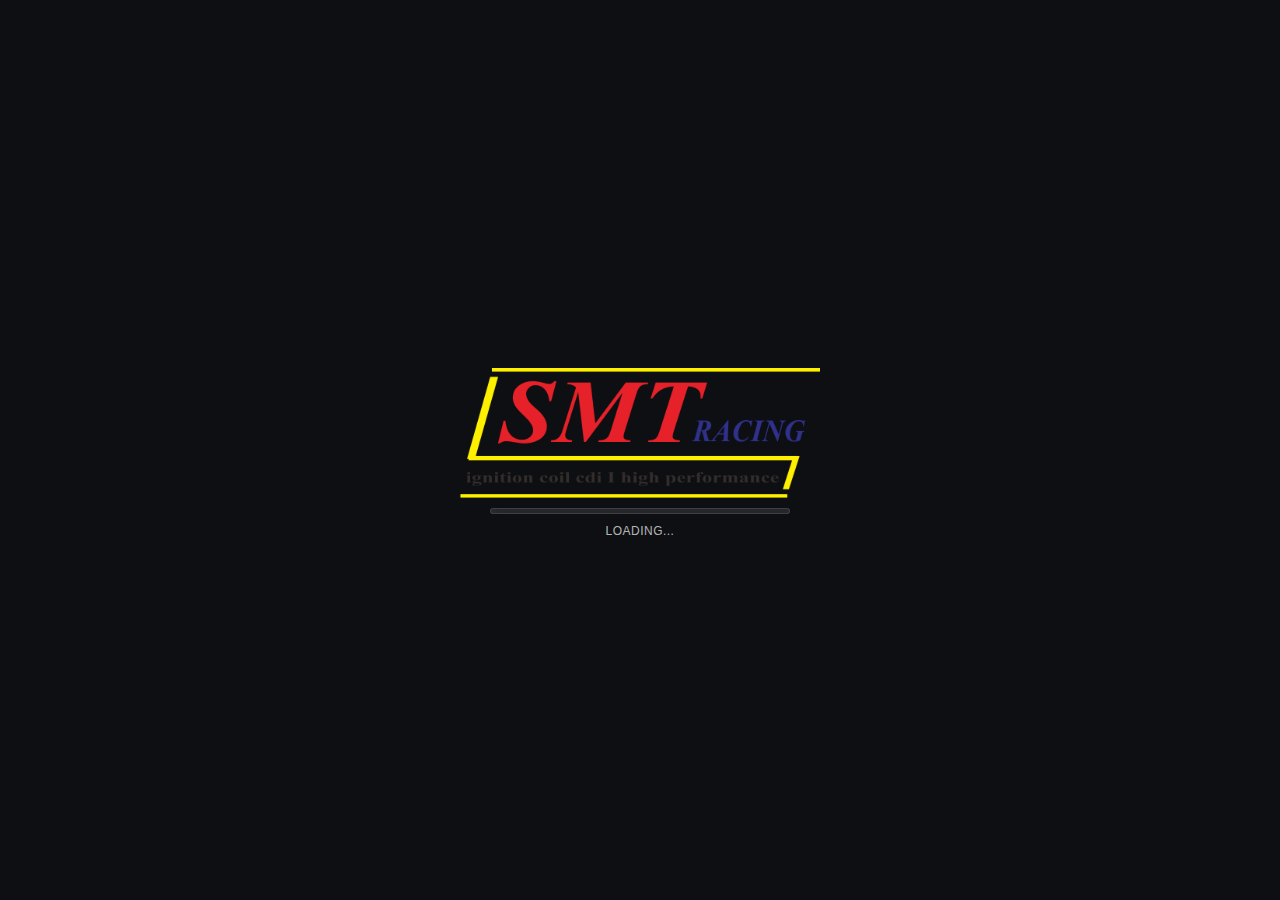
<file: dyno/dyno-road.html>
<!-- dyno-road.html (UI PUNYA KAMU + DI RAPINKAN: TIDAK DOBEL UI, ID TIDAK TABRAKAN, IGN/AFR DIHAPUS) -->
<!DOCTYPE html>
<html lang="id">
<head>
  <meta charset="UTF-8" />
  <meta name="viewport" content="width=device-width, initial-scale=1.0, viewport-fit=cover" />
  <title>DYNO ROAD</title>

  <!-- ===== PWA ===== -->
  <link rel="manifest" href="dyno.webmanifest?v=1">
  <meta name="theme-color" content="#0e0f13">

  <!-- ===== iOS A2HS ===== -->
  <meta name="apple-mobile-web-app-capable" content="yes">
  <meta name="apple-mobile-web-app-status-bar-style" content="black-translucent">
  <meta name="apple-mobile-web-app-title" content="DYNO ROAD">
  <link rel="apple-touch-icon" href="/assets/icon-192.png">

  <!-- ===== iOS STARTUP IMAGES (LAUNCH SCREEN) =====
       Taruh file PNG di: /dyno/assets/splash/
       Nama file harus sama seperti di bawah.
  -->
  <!-- iPhone SE (1st gen) / 5 / 5s / 5c -->
  <link rel="apple-touch-startup-image" href="/dyno/assets/splash/startup-640x1136.png"
        media="(device-width: 320px) and (device-height: 568px) and (-webkit-device-pixel-ratio: 2) and (orientation: portrait)">

  <!-- iPhone 6/7/8 -->
  <link rel="apple-touch-startup-image" href="/dyno/assets/splash/startup-750x1334.png"
        media="(device-width: 375px) and (device-height: 667px) and (-webkit-device-pixel-ratio: 2) and (orientation: portrait)">

  <!-- iPhone XR / 11 -->
  <link rel="apple-touch-startup-image" href="/dyno/assets/splash/startup-828x1792.png"
        media="(device-width: 414px) and (device-height: 896px) and (-webkit-device-pixel-ratio: 2) and (orientation: portrait)">

  <!-- iPhone X / XS / 11 Pro -->
  <link rel="apple-touch-startup-image" href="/dyno/assets/splash/startup-1125x2436.png"
        media="(device-width: 375px) and (device-height: 812px) and (-webkit-device-pixel-ratio: 3) and (orientation: portrait)">

  <!-- iPhone 12/13/14 -->
  <link rel="apple-touch-startup-image" href="/dyno/assets/splash/startup-1170x2532.png"
        media="(device-width: 390px) and (device-height: 844px) and (-webkit-device-pixel-ratio: 3) and (orientation: portrait)">

  <!-- iPhone 6/7/8 Plus -->
  <link rel="apple-touch-startup-image" href="/dyno/assets/splash/startup-1242x2208.png"
        media="(device-width: 414px) and (device-height: 736px) and (-webkit-device-pixel-ratio: 3) and (orientation: portrait)">

  <!-- iPhone XS Max / 11 Pro Max -->
  <link rel="apple-touch-startup-image" href="/dyno/assets/splash/startup-1242x2688.png"
        media="(device-width: 414px) and (device-height: 896px) and (-webkit-device-pixel-ratio: 3) and (orientation: portrait)">

  <!-- iPhone 12/13/14 Pro Max -->
  <link rel="apple-touch-startup-image" href="/dyno/assets/splash/startup-1284x2778.png"
        media="(device-width: 428px) and (device-height: 926px) and (-webkit-device-pixel-ratio: 3) and (orientation: portrait)">

  <!-- iPad 9.7" / 10.2" -->
  <link rel="apple-touch-startup-image" href="/dyno/assets/splash/startup-1536x2048.png"
        media="(device-width: 768px) and (device-height: 1024px) and (-webkit-device-pixel-ratio: 2) and (orientation: portrait)">

  <!-- iPad 10.5" -->
  <link rel="apple-touch-startup-image" href="/dyno/assets/splash/startup-1668x2224.png"
        media="(device-width: 834px) and (device-height: 1112px) and (-webkit-device-pixel-ratio: 2) and (orientation: portrait)">

  <!-- iPad 11" -->
  <link rel="apple-touch-startup-image" href="/dyno/assets/splash/startup-1668x2388.png"
        media="(device-width: 834px) and (device-height: 1194px) and (-webkit-device-pixel-ratio: 2) and (orientation: portrait)">

  <!-- iPad 12.9" -->
  <link rel="apple-touch-startup-image" href="/dyno/assets/splash/startup-2048x2732.png"
        media="(device-width: 1024px) and (device-height: 1366px) and (-webkit-device-pixel-ratio: 2) and (orientation: portrait)">

  <!-- style utama -->
  <link rel="stylesheet" href="css/style.css"/>

  <style>
    :root{
      --topbar-h: 56px;
      --dock-h: 56px;
      --ui-zoom: 1;
      --vh: 1vh;
      --safe-bottom: env(safe-area-inset-bottom, 0px);
    }

    html, body{
      width:100%;
      height: calc(var(--vh) * 100);
      margin:0;
      overflow:hidden;
      overscroll-behavior:none;
      background:#0e0f13;
    }

    #appRoot{
      height: calc(var(--vh) * 100);
      width:100vw;
      position:relative;
      overflow:hidden;
    }

    .topbar{
      position:absolute;
      top:0; left:0; right:0;
      height:var(--topbar-h);
      z-index:1000;
      display:flex;
      flex-direction:column;
      justify-content:center;
      padding:6px 14px;
      background:rgba(14,15,19,.92);
      border-bottom:1px solid rgba(255,255,255,.10);
      backdrop-filter: blur(8px);
    }
    .topbar .title{ font-weight:900; letter-spacing:.06em; }
    .topbar .subtitle{ opacity:.75; font-size:12px; margin-top:2px; }

    .top-actions{
      position:absolute;
      right:10px;
      top:50%;
      transform:translateY(-50%);
      display:flex;
      align-items:center;
      gap:10px;
      z-index:1001;
    }

    .chip-btn{
      display:inline-flex;
      align-items:center;
      justify-content:center;
      gap:8px;
      height:34px;
      padding:0 12px;
      border-radius:12px;
      border:1px solid rgba(255,255,255,.18);
      background:rgba(0,0,0,.35);
      color:#fff;
      font-weight:800;
      letter-spacing:.04em;
      font-size:12px;
      cursor:pointer;
      backdrop-filter: blur(8px);
      -webkit-tap-highlight-color: transparent;
      user-select:none;
      white-space:nowrap;
      transition: filter .12s ease, opacity .12s ease;
    }
    .chip-btn:active{ filter: brightness(1.15); }

    #workspace{
      position:absolute;
      top:var(--topbar-h);
      left:0;
      right:0;
      bottom: calc(var(--dock-h) + var(--safe-bottom));
      overflow:auto;
      -webkit-overflow-scrolling:touch;
      overscroll-behavior:contain;

      padding: 14px 12px 18px 12px;
      box-sizing:border-box;
    }
    #workspace::-webkit-scrollbar{ display:none; }

    #workspaceInner{
      transform-origin: top left;
      transform: scale(var(--ui-zoom));
      width: calc(100% / var(--ui-zoom));
      min-height: calc(100% / var(--ui-zoom));
    }

    .zoom-dock{
      position:fixed;
      left:50%;
      bottom: calc(10px + var(--safe-bottom));
      transform:translateX(-50%);
      z-index:2000;

      height:44px;
      display:flex;
      align-items:center;
      gap:10px;
      padding:8px 10px;
      border-radius:14px;
      border:1px solid rgba(255,255,255,.16);
      background:rgba(0,0,0,.40);
      backdrop-filter: blur(10px);
      -webkit-tap-highlight-color: transparent;
      user-select:none;
      max-width: calc(100vw - 16px);
      box-sizing:border-box;
    }
    .zoom-dock .zbtn{
      height:32px;
      min-width:40px;
      padding:0 10px;
      border-radius:12px;
      border:1px solid rgba(255,255,255,.18);
      background:rgba(0,0,0,.35);
      color:#fff;
      font-weight:900;
      cursor:pointer;
    }
    .zoom-dock .zbtn:active{ transform:scale(.98); }
    .zoom-dock .zrange{ width:140px; accent-color:#ffffff; }
    .zoom-dock .zlabel{
      font-size:12px;
      color:#fff;
      opacity:.85;
      min-width:44px;
      text-align:right;
    }

    @media (orientation: landscape){
      :root{ --dock-h: 48px; }
      .zoom-dock{ height:40px; padding:6px 8px; }
      .zoom-dock .zbtn{ height:30px; min-width:38px; }
      .zoom-dock .zrange{ width:120px; }
    }

    @media (max-width:420px){
      :root{ --dock-h: 56px; }
      .zoom-dock .zrange{ width:110px; }
      .zoom-dock .zlabel{ min-width:40px; }
    }

    /* SPLASH */
    #splash{
      position:fixed;
      inset:0;
      z-index:9999999;
      display:block;
      background:#0e0f13;
      opacity:1;
      transition: opacity .25s ease;
      padding:
        env(safe-area-inset-top, 0px)
        env(safe-area-inset-right, 0px)
        env(safe-area-inset-bottom, 0px)
        env(safe-area-inset-left, 0px);
    }
    #splash.hide{
      opacity:0;
      pointer-events:none;
    }
    .splash-inner{
      height: calc(var(--vh) * 100);
      width: 100%;
      display:grid;
      place-items:center;
    }
    .splash-grid{
      width: min(520px, 92vw);
      height: 100%;
      display:grid;
      grid-template-rows: 1.2fr auto auto auto 0.9fr;
      justify-items:center;
      align-items:center;
      gap: 12px;
      box-sizing:border-box;
    }
    .splash-logo{
      width: min(500px, 85vw);
      height:auto;
      user-select:none;
      -webkit-user-drag:none;
      transform: translateY(150px);
    }
    .splash-bar{
      width: min(420px, 92vw);
      height: 6px;
      border-radius: 999px;
      background: rgba(255,255,255,.10);
      border: 1px solid rgba(255,255,255,.12);
      overflow:hidden;
      position: relative;
      margin-top: 400px;
    }
    .splash-bar::before{
      content:"";
      position:absolute;
      top:0;
      left:-40%;
      height:100%;
      width:40%;
      border-radius:999px;
      background: rgba(0,255,100,.9);
      filter: drop-shadow(0 0 8px rgba(0,255,100,.35));
      animation: splashMove 1.1s ease-in-out infinite;
    }
    @keyframes splashMove{
      0%{ left:-40%; width:35%; }
      50%{ left:30%;  width:45%; }
      100%{ left:110%; width:35%; }
    }
    .splash-note{
      font-size:12px;
      color: rgba(255,255,255,.70);
      letter-spacing: .04em;
    }

    @media (orientation: landscape){
      .splash-grid{
        grid-template-rows: 0.7fr auto auto auto 0.7fr;
        gap: 10px;
      }
      .splash-logo{
        width: min(360px, 60vw);
        transform: translateY(6px);
      }
      .splash-bar{
        width: min(300px, 70vw);
        margin-top: 6px;
      }
    }

    /* =========================================================
       ✅ TAMBAH BAGIAN BAWAH (DATA LOG MEMANJANG KE BAWAH)
       - Hilangkan max-height table-scroll agar tidak “sempit”
       - Scroll ikut #workspace (scroll utama)
       - Tambah ruang bawah biar tidak ketutup zoom dock
    ========================================================= */
    .table-scroll{
      max-height: none !important;
      height: auto !important;
      overflow: visible !important;
    }
    .table-wrap{
      padding-bottom: 160px; /* naikkan 120–220 kalau mau lebih lega */
    }
  </style>
</head>

<body>

<div id="splash" aria-hidden="false">
  <div class="splash-inner">
    <div class="splash-grid">
      <div></div>
      <img class="splash-logo" src="/assets/logo.png" alt="SMT Racing">
      <div class="splash-bar" aria-label="Loading"></div>
      <div class="splash-note">LOADING...</div>
      <div></div>
    </div>
  </div>
</div>

<div id="appRoot">

  <header class="topbar">
    <div class="title">DYNO ROAD</div>
    <div class="subtitle">RUN → AUTO STOP (TARGET JARAK)</div>

    <div class="top-actions">
      <button id="installBtn" class="chip-btn" type="button" style="display:none;">⬇ INSTALL</button>
    </div>
  </header>

  <div id="workspace">
    <div id="workspaceInner">

      <main class="page">
        <section class="card">
          <div class="card-head">
            <div class="h1">DYNO ROAD WWW.SMTRACING.COM</div>
          </div>

          <div class="controls">
            <div class="grid">
              <div class="field">
                <label>JARAK (m)</label>
                <input id="d_targetM" type="number" step="1" value="200"/>
              </div>

              <div class="field">
                <label>LINGKAR RODA (m)</label>
                <input id="d_circM" type="number" step="0.01" value="1.85"/>
              </div>

              <div class="field">
                <label>BERAT TOTAL (kg)</label>
                <input id="d_weightKg" type="number" step="1" value="120"/>
              </div>

              <div class="field">
                <label>PPR DEPAN</label>
                <input id="d_pprFront" type="number" step="1" value="1"/>
              </div>
            </div>

            <div class="btns">
              <div style="display:flex;align-items:flex-end;gap:10px;">
                <div id="d_connBox"
                     style="height:30px;min-width:170px;padding:0 12px;
                            display:flex;align-items:center;justify-content:center;
                            border-radius:2px;
                            border:1px solid rgba(255,255,255,0.15);
                            background:#6f6f6f;
                            color:#ffffff;
                            font-weight:900;font-size:12px;letter-spacing:.04em;
                            user-select:none;">
                  DYNO TIDAK TERHUBUNG
                </div>
              </div>

              <button class="btn green" onclick="DYNO_run()">RUN</button>
              <button class="btn orange" onclick="DYNO_stop()">RESET</button>
              <button class="btn blue" onclick="DYNO_saveCSV()">SAVE</button>
            </div>
          </div>

          <div class="statusbar">
            <div id="d_status" class="status">READY</div>
          </div>

          <div class="layout layout-wide">
            <div class="graph-wrap graph-wrap-wide">
              <canvas id="dynoCanvas"></canvas>
            </div>

            <aside class="side side-wide">
              <div class="box">
                <div class="box-title">LIVE</div>
                <div class="kv">
                  <div class="k">STATE</div><div class="v" id="d_state">READY</div>
                  <div class="k">TIME (s)</div><div class="v" id="d_time">0.00</div>
                  <div class="k">DIST (m)</div><div class="v" id="d_dist">0.0</div>
                  <div class="k">SPEED (km/h)</div><div class="v" id="d_speedLive">0.0</div>
                  <div class="k">RPM</div><div class="v" id="d_rpmLive">0</div>
                </div>
              </div>

              <div class="box">
                <div class="box-title">POWER</div>
                <div class="kv">
                  <div class="k">TQ (Nm)</div><div class="v tq" id="d_tqLive">0.0</div>
                  <div class="k">HP</div><div class="v hp" id="d_hpLive">0.0</div>
                  <div class="k">MAX TQ</div><div class="v tq" id="d_tqMax">0.0</div>
                  <div class="k">MAX HP</div><div class="v hp" id="d_hpMax">0.0</div>
                </div>
              </div>

              <div class="box">
                <div class="box-title">INFO</div>
                <div class="kv">
                  <div class="k">Target (m)</div><div class="v" id="d_targetShow">200</div>
                  <div class="k">Circ (m)</div><div class="v" id="d_circShow">1.85</div>
                  <div class="k">Weight (kg)</div><div class="v" id="d_weightShow">120</div>
                  <div class="k">PPR Front</div><div class="v" id="d_pprFrontShow">1</div>
                  <div class="k">Log</div><div class="v" id="d_logInfo">0 rows</div>
                </div>
              </div>
            </aside>
          </div>

          <!-- ✅ TABLE DISAMAKAN KE FORMAT 7 KOLOM (lebih aman dengan dyno-road.js yang kamu pakai) -->
          <div class="table-wrap table-wide">
            <div class="table-title">DATA LOG</div>
            <div class="table-scroll">
              <table class="log">
                <thead>
                  <tr>
                    <th style="text-align:left">No</th>
                    <th>time(s)</th>
                    <th>rpm</th>
                    <th>hp</th>
                    <th>tq</th>
                    <th>speed</th>
                    <th>dist</th>
                  </tr>
                </thead>
                <tbody id="d_tbody"></tbody>
              </table>
            </div>
          </div>

        </section>
      </main>

    </div>
  </div>

  <div class="zoom-dock" id="zoomDock">
    <button class="zbtn" id="zoomOutBtn" type="button">−</button>
    <input class="zrange" id="zoomRange" type="range" min="30" max="160" value="100">
    <button class="zbtn" id="zoomInBtn" type="button">+</button>
    <div class="zlabel" id="zoomLabel">100%</div>
  </div>

</div>

<script src="js/esp-api-dual.js"></script>
<script src="js/dyno-road.js"></script>
<script src="js/app.js"></script>

<script>
(function(){
  function getH(){
    if (window.visualViewport && typeof window.visualViewport.height === "number"){
      return window.visualViewport.height;
    }
    return window.innerHeight;
  }
  function setVH(){
    const h = getH();
    document.documentElement.style.setProperty('--vh', (h * 0.01) + 'px');
  }
  setVH();
  window.addEventListener('resize', setVH, {passive:true});
  if (window.visualViewport){
    window.visualViewport.addEventListener('resize', setVH, {passive:true});
  }
  window.addEventListener('orientationchange', () => {
    setTimeout(setVH, 250);
    setTimeout(setVH, 600);
  }, {passive:true});
})();
</script>

<script>
document.addEventListener('DOMContentLoaded', () => {

  const splash = document.getElementById('splash');
  let splashGone = false;

  const SPLASH_MIN_MS = 9000;
  const SPLASH_MAX_MS = 11000;
  const splashStart  = Date.now();

  function hideSplash(){
    if (splashGone) return;
    splashGone = true;
    splash.classList.add('hide');
    setTimeout(() => { splash.style.display = 'none'; }, 350);
  }

  function hideWithMinDelay(){
    const elapsed = Date.now() - splashStart;
    const wait = Math.max(0, SPLASH_MIN_MS - elapsed);
    setTimeout(hideSplash, wait);
  }

  window.addEventListener('load', hideWithMinDelay, { once:true });
  setTimeout(hideSplash, SPLASH_MAX_MS);

  const zoomRange = document.getElementById('zoomRange');
  const zoomInBtn = document.getElementById('zoomInBtn');
  const zoomOutBtn = document.getElementById('zoomOutBtn');
  const zoomLabel = document.getElementById('zoomLabel');

  function setZoomPct(pct){
    const clamped = Math.max(30, Math.min(160, pct));
    const z = clamped / 100;

    document.documentElement.style.setProperty('--ui-zoom', z.toFixed(3));
    zoomRange.value = String(clamped);
    zoomLabel.textContent = clamped + "%";

    requestAnimationFrame(() => {
      try{
        if (typeof window.DYNO_redraw === "function") window.DYNO_redraw();
      }catch(e){}
      try{
        if (typeof window.renderDyno === "function") window.renderDyno();
      }catch(e){}
      window.dispatchEvent(new Event("resize"));
    });
  }
  setZoomPct(100);

  zoomRange.addEventListener('input', () => setZoomPct(parseInt(zoomRange.value,10) || 100));
  zoomInBtn.addEventListener('click', () => setZoomPct((parseInt(zoomRange.value,10) || 100) + 5));
  zoomOutBtn.addEventListener('click', () => setZoomPct((parseInt(zoomRange.value,10) || 100) - 5));

  const installBtn = document.getElementById('installBtn');
  let deferredPrompt = null;

  window.addEventListener('beforeinstallprompt', (e) => {
    e.preventDefault();
    deferredPrompt = e;
    installBtn.style.display = 'inline-flex';
  });

  installBtn.addEventListener('click', async () => {
    if (!deferredPrompt) return;
    deferredPrompt.prompt();
    await deferredPrompt.userChoice;
    deferredPrompt = null;
    installBtn.style.display = 'none';
  });

  window.addEventListener('appinstalled', () => {
    installBtn.style.display = 'none';
  });

  if ("serviceWorker" in navigator) {
    navigator.serviceWorker.register("/dyno/service-worker.js").catch(()=>{});
  }

  const box = document.getElementById("d_connBox");

  function setConnUI(connected){
    if (!box) return;

    if (connected){
      box.textContent = "DYNO TERHUBUNG";
      box.style.background = "#12b85a";
      box.style.borderColor = "#0ea84f";
      box.style.color = "#ffffff";
    } else {
      box.textContent = "DYNO TIDAK TERHUBUNG";
      box.style.background = "#6f6f6f";
      box.style.borderColor = "rgba(255,255,255,0.15)";
      box.style.color = "#ffffff";
    }
  }

  setConnUI(false);

  setInterval(async () => {
    try{
      if (typeof window.DYNO_getConn_DUAL === "function"){
        const s = await window.DYNO_getConn_DUAL();
        setConnUI(!!(s && s.connected));
      } else {
        setConnUI(false);
      }
    }catch(e){
      setConnUI(false);
    }
  }, 400);

});
</script>

</body>
</html>
</file>
<file: css/main.css>

</file>
<file: ckp/style.css>
body {
  margin: 0;
  background: #0f1115;
  color: #e8e8e8;
  font-family: Arial, sans-serif;
}

.wrap {
  max-width: 1000px;
  margin: auto;
  padding: 10px;
}

.box {
  background: #1a1d24;
  border-radius: 12px;
  padding: 12px;
  margin-bottom: 10px;
}

h2,
h3 {
  margin: 0 0 8px 0;
}

.row {
  display: flex;
  gap: 8px;
  flex-wrap: wrap;
}

.row-1 .col {
  flex: 1 1 100%;
}

.row-3 .col {
  flex: 1 1 calc(33.333% - 8px);
  min-width: 140px;
}

.col {
  flex: 1;
}

.mt10 {
  margin-top: 10px;
}

label {
  display: block;
  margin-bottom: 5px;
  font-size: 12px;
  color: #b9b9b9;
}

select,
button {
  width: 100%;
  padding: 10px;
  border: none;
  border-radius: 9px;
  font-size: 13px;
  box-sizing: border-box;
}

select {
  background: #ffffff;
  color: #111;
}

button {
  background: linear-gradient(180deg, #3bc3ff, #1f9cff);
  color: white;
  font-weight: bold;
  cursor: pointer;
}

button:disabled {
  opacity: 0.6;
  cursor: not-allowed;
}

.grid2 {
  display: grid;
  grid-template-columns: repeat(2, 1fr);
  gap: 8px;
}

.card {
  background: #11151b;
  border-radius: 10px;
  padding: 10px;
  text-align: center;
  display: flex;
  flex-direction: column;
  justify-content: center;
}

.mini-card {
  min-height: 70px;
}

.channel-title {
  font-size: 12px;
  color: #8fbfff;
  margin: 8px 0 6px 2px;
  font-weight: bold;
}

.channel-block {
  margin-bottom: 10px;
}

.master-volt-box {
  margin-bottom: 10px;
  max-width: 260px;
}

.small {
  font-size: 11px;
  color: #a8a8a8;
}

.big {
  font-size: 20px;
  font-weight: bold;
  margin-top: 4px;
}

.ok {
  color: #00d96f;
  font-weight: bold;
  margin-top: 6px;
  font-size: 12px;
}

.ng {
  color: #ff5a5a;
  font-weight: bold;
  margin-top: 6px;
  font-size: 12px;
}

.progress-wrap {
  background: #11151b;
  border-radius: 10px;
  padding: 10px;
}

.progress-head,
.progress-foot {
  display: flex;
  justify-content: space-between;
  align-items: center;
  font-size: 12px;
  color: #b9b9b9;
}

.progress-bar {
  width: 100%;
  height: 12px;
  background: #222833;
  border-radius: 999px;
  overflow: hidden;
  margin: 8px 0;
}

.progress-fill {
  width: 0%;
  height: 100%;
  border-radius: 999px;
  background: linear-gradient(90deg, #00b84f, #59ff8f, #00b84f);
  background-size: 200% 100%;
  transition: width 0.3s ease;
}

.progress-fill.running {
  animation: moveGreen 1s linear infinite;
}

@keyframes moveGreen {
  0% { background-position: 200% 0; }
  100% { background-position: 0 0; }
}

@media (max-width: 700px) {
  .grid2 {
    grid-template-columns: 1fr;
  }

  .row-3 .col {
    flex: 1 1 100%;
    min-width: 100%;
  }

  .master-volt-box {
    max-width: 100%;
  }
}
</file>
<file: dyno/css/style.css>
/* =========================
   RESET
========================= */
*{
  box-sizing:border-box;
  margin:0;
  padding:0;
  font-family:Arial, Helvetica, sans-serif;
}
body{
  background:#0e0f13;
  color:#eaeaea;
  position:relative; /* untuk pseudo-element body::before */
}

/* ====== LOGO PNG TETAP DI TENGAH, TIDAK BERGERAK ====== */

body::before{
  content:"";
  position:fixed;
  left:0;
  top:0;
  right:0;
  bottom:0;
  /* 35% = lebih ke kiri, 60% = lebih ke bawah */
  background:url("img/bg-dyno.png") no-repeat 42% 62%;
  background-size:460px auto;
  opacity:0.32;
  pointer-events:none;
  z-index:0;
}




/* =========================
   TOPBAR
========================= */
.topbar{
  height:56px;
  padding:0 18px;
  display:flex;
  align-items:center;
  justify-content:space-between;
  border-bottom:1px solid #1f2230;
  background:#0e0f13;
  position:sticky;
  top:0;
  z-index:50; /* di atas logo */
}
.title{ font-weight:900; letter-spacing:.6px; }
.subtitle{ font-size:12px; color:#b9c0d0; font-weight:700; }

/* =========================
   PAGE  (FULL KIRI-KANAN)
========================= */
.page{
  padding:14px;
  position:relative;
  z-index:1; /* di atas body::before */
}

.card{
  width:100%;
  max-width:none;
  margin:0;
  border:1px solid rgba(255,255,255,0.08);
  background:rgba(0,0,0,0.32); /* sedikit gelap supaya logo samar */
  box-shadow:0 8px 24px rgba(0,0,0,0.35);
  padding:14px;
}
.card-head{
  margin-bottom:10px;
  padding-bottom:10px;
  border-bottom:1px solid rgba(255,255,255,0.08);
}
.h1{ font-weight:900; font-size:16px; }

/* =========================
   CONTROLS
========================= */
.controls{
  display:flex;
  gap:12px;
  align-items:flex-end;
  flex-wrap:wrap;
  margin-top:10px;
}
.grid{
  display:grid;
  grid-template-columns: repeat(7, minmax(120px, 1fr));
  gap:10px;
  flex:1;
  min-width:760px;
}
.field label{
  display:block;
  font-size:11px;
  color:#cfd6e6;
  font-weight:800;
  margin-bottom:6px;
}
.field input{
  width:100%;
  height:34px;
  padding:0 10px;
  color:#fff;
  background:#11131a;
  border:1px solid rgba(255,255,255,0.12);
  outline:none;
}
.field input:focus{ border-color:rgba(120,160,255,0.55); }

.btns{ display:flex; gap:10px; flex-wrap:wrap; }
.btn{
  height:36px;
  padding:0 18px;
  font-weight:900;
  border:none;
  cursor:pointer;
  border-radius:2px;
  color:#111;
}
.btn.gray{ background:#bfbfbf; }
.btn.green{ background:#2ecc71; }
.btn.orange{ background:#f39c12; }
.btn.blue{ background:#1abcff; }
.btn:hover{ filter:brightness(1.08); }

/* =========================
   STATUSBAR
========================= */
.statusbar{
  margin-top:10px;
  padding:10px;
  border:1px solid rgba(255,255,255,0.08);
  background:rgba(0,0,0,0.18);

  position:relative;
  overflow:hidden;
  --p: 0%;
}
.statusbar::before{
  content:"";
  position:absolute;
  inset:0;
  width: var(--p);
  background: rgba(46,204,113,0.28);
  box-shadow: inset 0 0 0 1px rgba(46,204,113,0.22);
  pointer-events:none;
  transition: width 80ms linear;
}
.statusbar::after{
  content:"";
  position:absolute;
  inset:0;
  background:
    linear-gradient(90deg,
      rgba(46,204,113,0.00) 0%,
      rgba(46,204,113,0.22) 45%,
      rgba(46,204,113,0.00) 90%);
  transform: translateX(-35%);
  opacity: 0;
  pointer-events:none;
}
.statusbar[style*="--p: 0%"]::after{ opacity:0; }
.statusbar:not([style*="--p: 0%"])::after{
  opacity:1;
  animation: statusSweep 0.9s linear infinite;
}
@keyframes statusSweep{
  from{ transform: translateX(-35%); }
  to{ transform: translateX(35%); }
}
.status{
  position:relative;
  z-index:1;
  font-size:13px;
  font-weight:900;
  color:#eaeaea;
  text-shadow: 0 1px 0 rgba(0,0,0,0.55);
}
.statusbar .progress,
.statusbar .prog,
.statusbar .pbar{
  position:absolute !important;
  inset:0 !important;
  height:100% !important;
  background: transparent !important;
  border:none !important;
  margin:0 !important;
  padding:0 !important;
  z-index:0 !important;
}
.statusbar .progress > div,
.statusbar .prog > div,
.statusbar .pbar > div,
.statusbar .progress .fill,
.statusbar .prog .fill,
.statusbar .pbar .fill{
  height:100% !important;
  background: rgba(46,204,113,0.28) !important;
}

/* =========================
   LAYOUT
========================= */
.layout{
  margin-top:12px;
  display:grid;
  grid-template-columns: 1fr 280px;
  gap:12px;
  align-items:stretch;
}

/* =========================
   GRAPH AREA
========================= */
.graph-wrap{
  border:1px solid rgba(255,255,255,0.08);
  background:rgba(0,0,0,0.18);
  padding:10px;
  display:flex;
  flex-direction:column;
  min-height:560px;
}
#dynoCanvas{
  width:100%;
  display:block;
  border:1px solid rgba(255,255,255,0.10);
  background:rgba(0,0,0,0.18);
  flex:1 1 auto;
  height:auto;
  min-height:520px;
  max-height:720px;
}
.graph-hint{
  margin-top:8px;
  font-size:11px;
  color:#b9c0d0;
  line-height:1.35;
}

/* SIDE BOX */
.side{
  display:flex;
  flex-direction:column;
  gap:10px;
}
.box{
  border:1px solid rgba(255,255,255,0.10);
  background:rgba(255,255,255,0.035);
  padding:10px;
  box-shadow: inset 0 0 0 1px rgba(255,255,255,0.03);
}
.box-title{
  font-weight:900;
  font-size:12px;
  margin-bottom:8px;
  padding-bottom:8px;
  color:#eaeaea;
  letter-spacing:.3px;
  border-bottom:1px solid rgba(255,255,255,0.10);
}

/* KV: garis per baris */
.kv{ display:block; font-size:12px; }
.kv .k,
.kv .v{
  display:inline-block;
  padding:9px 10px;
  line-height:1.1;
  vertical-align:top;
  border-bottom:1px solid rgba(255,255,255,0.07);
}
.kv .k{ width:62%; color:#d7def0; font-weight:800; }
.kv .v{ width:38%; text-align:right; font-weight:900; color:#fff; }
.v.tq{ color:rgb(0,255,102); }
.v.hp{ color:rgb(52,152,219); }
.v.ign{ color:rgb(255,204,0); }
.box .kv .k:last-of-type,
.box .kv .v:last-of-type{ border-bottom:none; }

/* =========================
   TABLE
========================= */
.table-wrap{
  margin-top:12px;
  border:1px solid rgba(255,255,255,0.08);
  background:rgba(0,0,0,0.18);
  padding:10px;
}
.table-title{ font-weight:900; margin-bottom:10px; }
.table-scroll{
  max-height:260px;
  overflow:auto;
  border:1px solid rgba(255,255,255,0.08);
}
.log{
  width:100%;
  border-collapse:collapse;
  font-size:12px;
}
.log thead th{
  position:sticky;
  top:0;
  background:#10131a;
  border-bottom:1px solid rgba(255,255,255,0.10);
  padding:8px 10px;
  text-align:center;
  color:#cfd6e6;
}
.log tbody td{
  border-bottom:1px solid rgba(255,255,255,0.06);
  padding:6px 10px;
  text-align:center;
  color:#eaeaea;
}
.log tbody tr:hover{ background:rgba(255,255,255,0.04); }

/* =========================
   RESPONSIVE
========================= */
@media (max-width: 1100px){
  .layout{ grid-template-columns: 1fr; }
  .grid{ grid-template-columns: repeat(2, minmax(140px, 1fr)); min-width:auto; }
  #dynoCanvas{ height:380px; }
}
</file>
